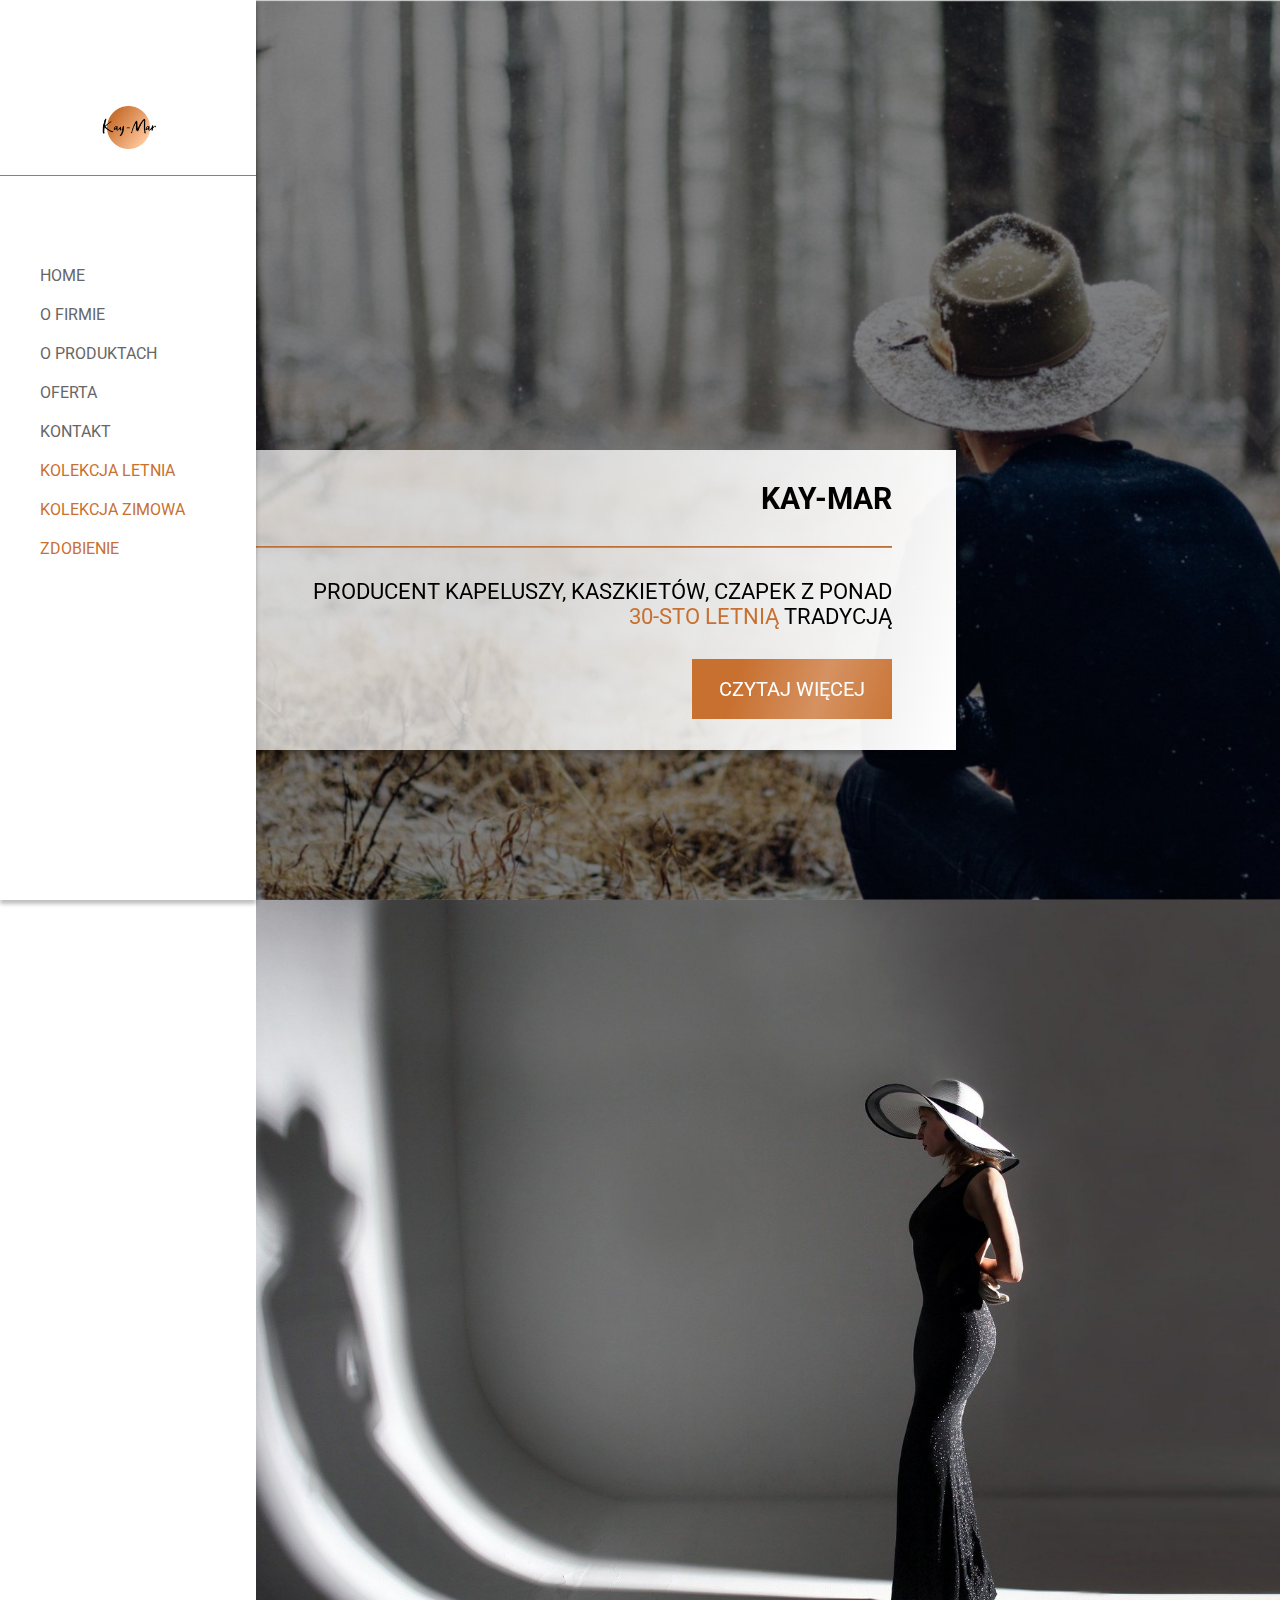
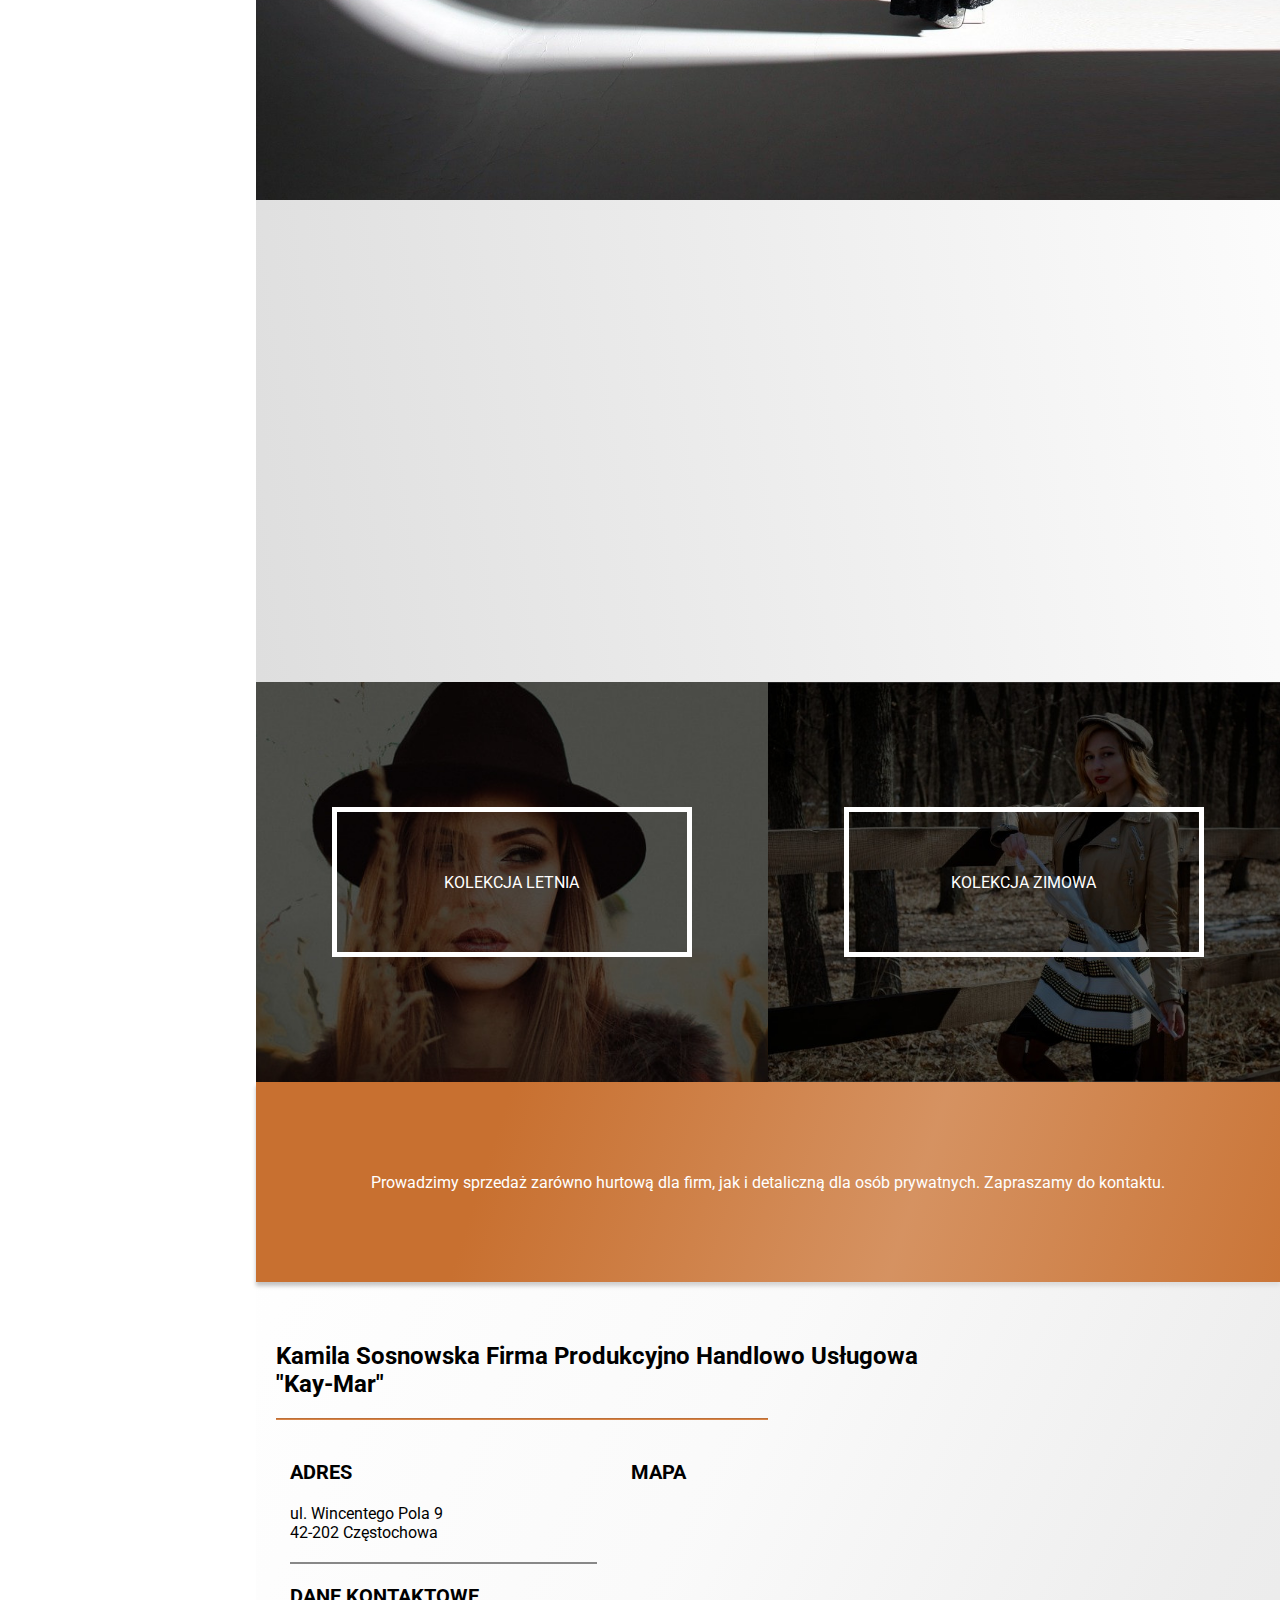
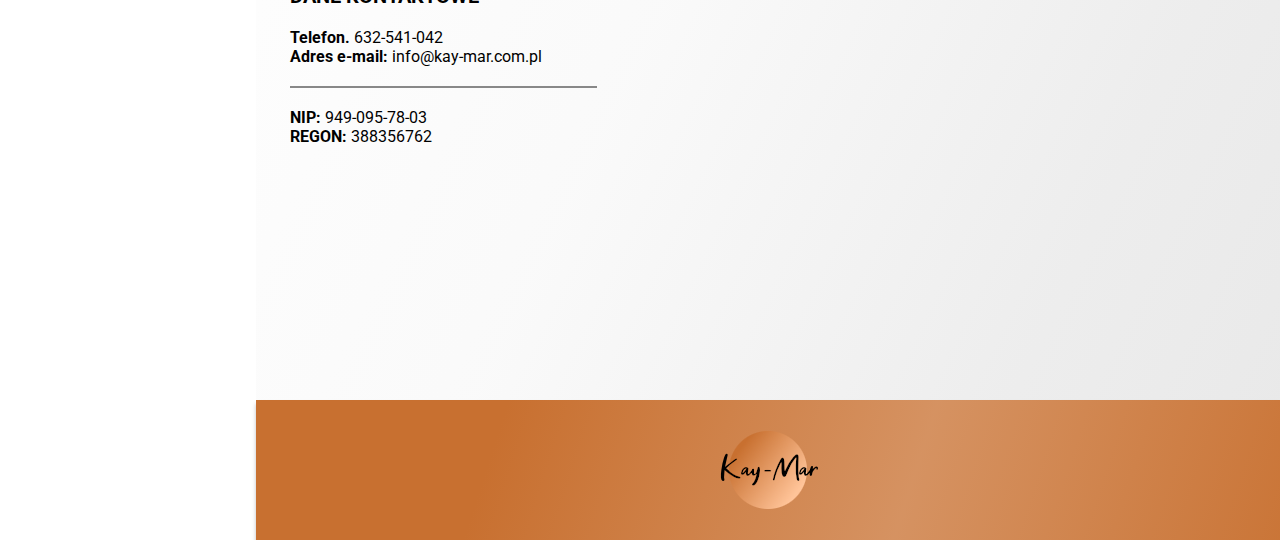
<file: index.html>
<!DOCTYPE html>
<html lang="en">
<head>
    <meta charset="UTF-8">
    <meta http-equiv="X-UA-Compatible" content="IE=edge">
    <meta name="viewport" content="width=device-width, initial-scale=1.0">
    <meta name="keywords" content="kay, mar, kay-mar, częstochowa, producent, kaszkietów, kaszkiety, kapeluszy, kapelusze, czapek, czapki, nakrycie, głowy, ręczna, haft, dla, firm">
    <meta name="description" content="producent kapeluszy, kaszkietów, czapek z ponad 30-sto letnią tradycją. Od kilkunastu lat firma Andrex szyje czapki na rynek polski. Oferta firmy jest sukcesywnie powiększana o nakrycia głowy zgodne z panującą modą.">
    <link rel="preconnect" href="https://fonts.gstatic.com">
    <link href="https://fonts.googleapis.com/css2?family=Hind+Guntur:wght@400;700&family=Roboto:wght@100;400;700&display=swap" rel="stylesheet">
    <link href="https://unpkg.com/aos@2.3.1/dist/aos.css" rel="stylesheet">
    <link rel="stylesheet" href="https://use.fontawesome.com/releases/v5.15.3/css/all.css" integrity="sha384-SZXxX4whJ79/gErwcOYf+zWLeJdY/qpuqC4cAa9rOGUstPomtqpuNWT9wdPEn2fk" crossorigin="anonymous">
    <link rel="stylesheet" href="css/main.css">
    <link rel="icon" type="image/png" href="images/logo2.png"/>
    <title>KAY-MAR - producent kaszkietów, kapeluszy, czapek</title>
</head>
<body>
    <nav class="menu">
        <div class="menu__logo">
            <a href="#init"><img src="images/logo2.png" alt="Kay-Mar producent kapeluszy kaszkietów czapek"></a>
        </div>
        <ul class="menu__list">
            <a class="menu__link" href="#init"><li class="menu__item">home</li></a>
            <a class="menu__link" href="#aboutUs"><li class="menu__item">o firmie</li></a>
            <a class="menu__link" href="#technique"><li class="menu__item">o produktach</li></a>
            <a class="menu__link" href="#offer"><li class="menu__item">oferta</li></a>
            <a class="menu__link" href="#contact"><li class="menu__item">kontakt</li></a>
            <a class="menu__link" href="kolekcja-letnia.html"><li class="menu__item menu__item--colored">kolekcja letnia</li></a>
            <a class="menu__link" href="kolekcja-zimowa.html"><li class="menu__item menu__item--colored">kolekcja zimowa</li></a>
            <a class="menu__link" href="personalizowane-zamowienia.html"><li class="menu__item menu__item--colored">zdobienie</li></a>
        </ul>
        <div class="burger-menu">
            <div class="burger-click-region">
              <span class="burger-menu-piece"></span>
              <span class="burger-menu-piece"></span>
              <span class="burger-menu-piece"></span>
            </div>
        </div>
    </nav>
    <section id="init" class="hero">
        <div data-aos="fade-right" data-aos-duration="1500" class="hero__container">
            <h1 class="hero__header">kay-mar</h1>
            <div class="gradientBorder"></div>
            <p class="hero__content">producent kapeluszy, kaszkietów, czapek z ponad <span class="mainspan">30-sto letnią</span> tradycją</p>
            <a href="#aboutUs"><button class="default__btn">Czytaj więcej</button></a>
        </div>
    </section>
    <section id="aboutUs" class="aboutUs">
        <div data-aos="fade-right" data-aos-duration="1000" class="aboutUs__container">
            <h1 class="aboutUs__header">O nas</h1>
            <p class="aboutUs__content">Nasza firma istnieje na rynku od ponad 30 lat. Doświadczenia zdobyte w kontaktach z bardzo wymagającym klientem zaowocowały wypracowaniem technologii najwyższej jakości. Wszystko to zostało uzupełnione wysoko wykwalifikowaną kadrą z wieloletnim doświadczeniem. Od kilkunastu lat firma Kay-Mar szyje czapki na rynek polski. Oferta firmy jest sukcesywnie powiększana o nakrycia głowy zgodne z panującą modą.</p>
            <div class="gradientBorder gradientBorder--aboutUs"></div>
            <a href="#technique"><button class="default__btn default__btn--aboutUs">Czytaj więcej</button></a>
            <p class="aboutUs__content">Zapraszamy do zapoznania się z ofertą naszej firmy. Jeśli macie Państwo jakieś dodatkowe pytania prosimy o wiadomość na dane kontaktowe podane w dziale Kontakt.</p>
            <div class="gradientBorder gradientBorder--aboutUs"></div>
            <a href="#contact"><button class="default__btn default__btn--aboutUs">Czytaj więcej</button></a>
        </div>
    </section>
    <section id="technique" class="technique">
        <div class="technique__container">
            <div data-aos="fade-right" data-aos-duration="1000" class="technique__orangebox">
                <p class="orangebox__content">
                    Oprócz wyrobów znajdujących się w stałym asortymencie oferujemy również możliwość wykonania wyrobów według projektu klienta. W dodatku istnieje możliwość oznaczenia wyrobów znakami firmowymi, logotypami i grafikami w kilku różnych technikach zdobniczych.
                </p>
                <a href="customized.html"><button class="default__btn default__btn--orangebox">zdobienie</button></a>
            </div>
            <div data-aos="fade-up" data-aos-duration="1000" class="technique__graybox">
                <div class="graybox__title">
                    <h1 class="graybox__header">Jak powstają nasze produkty?</h1>
                    <div class="gradientBorder gradientBorder--techniqueL"></div>
                </div>
                <div class="graybox__container">
                    <h1 class="graybox__header">Oferowane produkty</h1>
                    <div class="gradientBorder gradientBorder--techniqueS"></div>
                    <p class="graybox__content">Cykla naszej produkcji dzielimy na dwa okresy - <b>letni</b> oraz <b>zimowy</b>. W ofercie letniej bazujemy głównie na <b>ieńszych bawełnianych materiałach</b>, wykorzystywanych do produkcji kapeluszy wędkarskich, czapkek czy cieńszych kaszkietów. W okresie zimowym bazujemy na produkcji czapek oraz kaszkietów na grubszych materiałach jak np. <b>polar</b>.</p>
                </div>
                <div class="graybox__container">
                    <h1 class="graybox__header">Technika tworzenia</h1>
                    <div class="gradientBorder gradientBorder--techniqueS"></div>
                    <p class="graybox__content">W procesie tworzenia czapki wykonywane są z wysokojakościowych materiałów. Nasze produkty <b>szyte są ręcznie</b>, z dbałością o każdy mały detal. </p>
                </div>
            </div>
        </div>
    </section>
    <section id="offer" class="offer">
        <div class="offer__container">
            <div class="offer__summer">
                <a href="kolekcja-letnia.html"><button class="offer__button">kolekcja Letnia</button></a>
            </div>
            <div class="offer__winter">
                <a href="kolekcja-zimowa.html"><button class="offer__button">kolekcja zimowa</button></a>
            </div>
        </div>
    </section>
    <div class="info">
        <p class="info__paragraph">Prowadzimy sprzedaż zarówno hurtową dla firm, jak i detaliczną dla osób prywatnych. Zapraszamy do kontaktu.</p>
    </div>
    <section id="contact" class="contact">
        <div class="contact__container">
            <div class="contact__title">
                <h1 class="contact__header">Kamila Sosnowska Firma Produkcyjno Handlowo Usługowa "Kay-Mar"</h1>
            </div>
            <div class="gradientBorder gradientBorder--techniqueL gradientBorder--contact"></div>
            <div class="address">
                <h1 class="address__header"><i class="fas fa-map-marker-alt"></i>  adres</h1>
                <div class="address__content">
                    <p>ul. Wincentego Pola 9</p>
                    <p>42-202 Częstochowa</p>
                </div>
                <div class="gradientBorder gradientBorder--gray"></div>
                <h1 class="address__header address__header--nd"><i class="fas fa-phone"></i>  Dane kontaktowe</h1>
                <div class="address__content">
                    <p><span class="boldspan">Telefon.</span> 632-541-042</p>
                    <p><span class="boldspan">Adres e-mail:</span> info@kay-mar.com.pl</p>
                </div>
                <div class="gradientBorder gradientBorder--gray"></div>
                <div class="address__content">
                    <p><span class="boldspan">NIP:</span> 949-095-78-03</p>
                    <p><span class="boldspan">REGON:</span> 388356762</p>
                </div>
            </div>
            <div class="contact__map">
                <h1 class="contact__header"><i class="far fa-map"></i>  mapa</h1>
                <iframe class="map" src="https://www.google.com/maps/embed?pb=!1m18!1m12!1m3!1d28514.816236784518!2d19.13003730040641!3d50.824171390339096!2m3!1f0!2f0!3f0!3m2!1i1024!2i768!4f13.1!3m3!1m2!1s0x4710b4146d144ad9%3A0x1e67afdf7f90bc78!2sWincentego%20Pola%209%2C%2042-209%20Cz%C4%99stochowa!5e0!3m2!1spl!2spl!4v1620206778295!5m2!1spl!2spl" allowfullscreen="" loading="lazy"></iframe>
            </div>
        </div>
    </section>
    <footer class="footer">
        <div class="footer__container">
            <img src="images/logo2.png" alt="Kay-Mar producent kapeluszy kaszkietów czapek">
        </div>
    </footer>
    <script src="https://cdnjs.cloudflare.com/ajax/libs/jquery/3.6.0/jquery.min.js"></script>
    <script src="https://unpkg.com/aos@2.3.1/dist/aos.js"></script>
    <script>
        AOS.init();
    </script>
    <script src="js/burger.js"></script>
    <script src="js/scroll.js"></script>
</body>
</html>
</file>
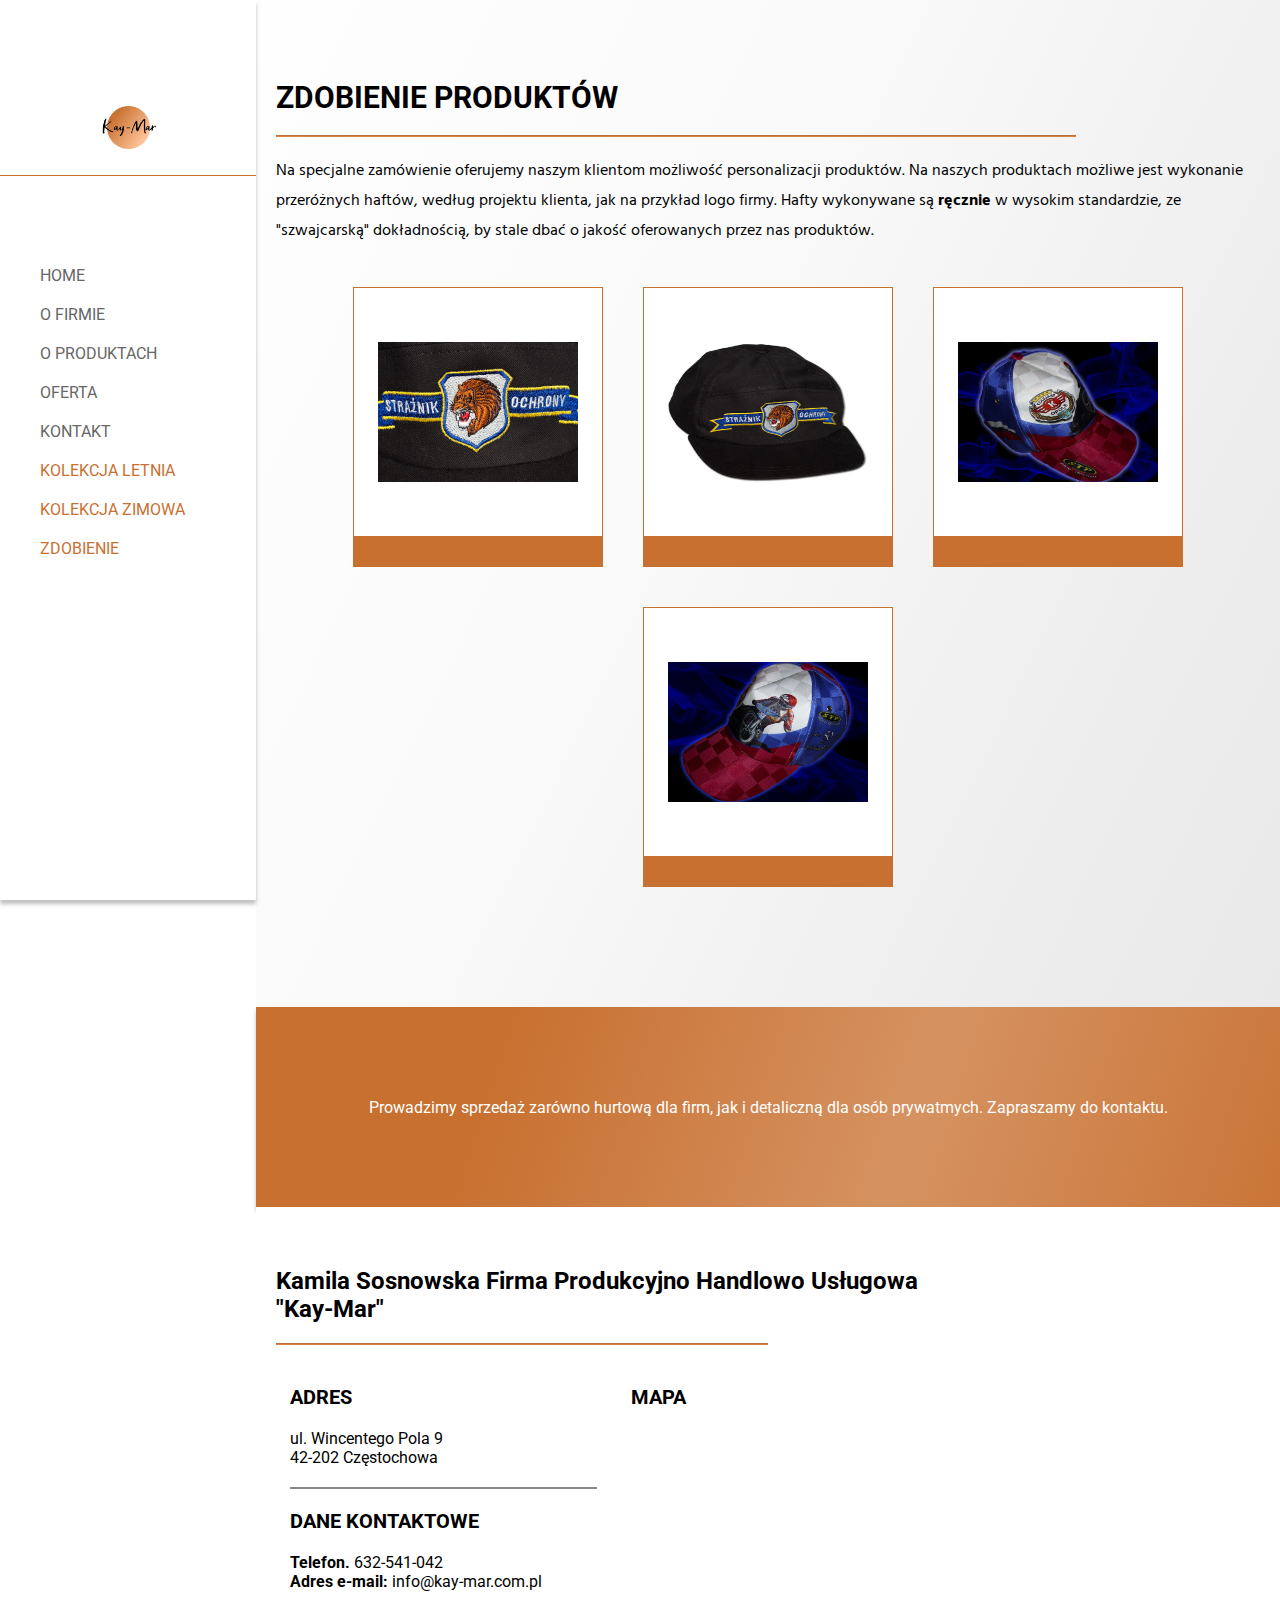
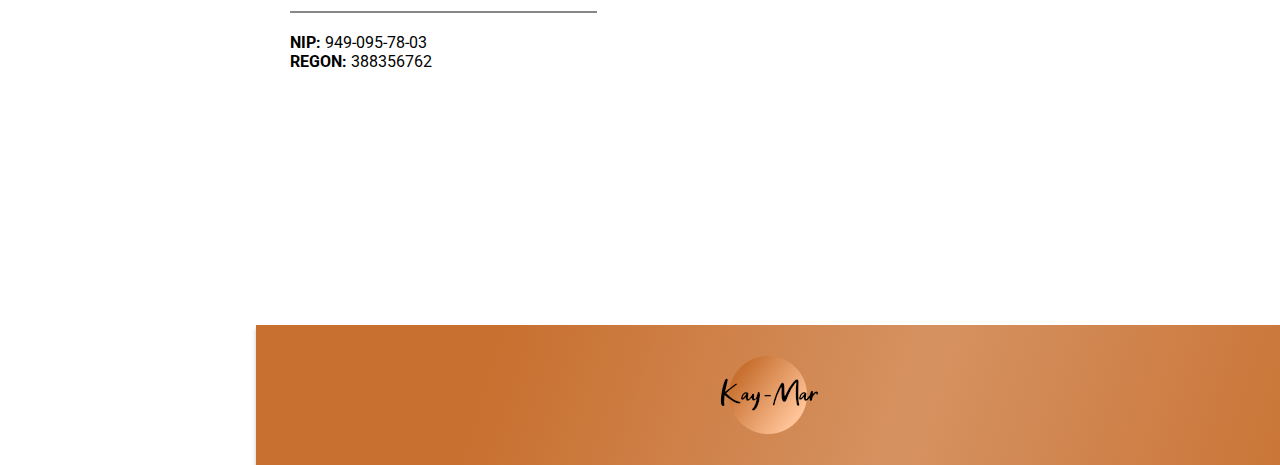
<file: customized.html>
<!DOCTYPE html>
<html lang="en">
<head>
    <meta charset="UTF-8">
    <meta http-equiv="X-UA-Compatible" content="IE=edge">
    <meta name="viewport" content="width=device-width, initial-scale=1.0">
    <link rel="preconnect" href="https://fonts.gstatic.com">
    <link href="https://fonts.googleapis.com/css2?family=Hind+Guntur:wght@400;700&family=Roboto:wght@100;400;700&display=swap" rel="stylesheet">
    <link href="https://unpkg.com/aos@2.3.1/dist/aos.css" rel="stylesheet">
    <link rel="stylesheet" href="css/main.css">
    <link rel="stylesheet" href="https://use.fontawesome.com/releases/v5.15.3/css/all.css" integrity="sha384-SZXxX4whJ79/gErwcOYf+zWLeJdY/qpuqC4cAa9rOGUstPomtqpuNWT9wdPEn2fk" crossorigin="anonymous">
    <link rel="icon" type="image/png" href="images/logo2.png"/>
    <title>KAY-MAR</title>
</head>
<body>
    <nav class="menu">
        <div class="menu__logo">
            <a href="index.html#init"><img src="images/logo2.png" alt="Kay-Mar producent kapeluszy kaszkietów czapek"></a>
        </div>
        <ul class="menu__list">
            <a class="menu__link" href="index.html#init"><li class="menu__item">home</li></a>
            <a class="menu__link" href="index.html#aboutUs"><li class="menu__item">o firmie</li></a>
            <a class="menu__link" href="index.html#technique"><li class="menu__item">o produktach</li></a>
            <a class="menu__link" href="index.html#offer"><li class="menu__item">oferta</li></a>
            <a class="menu__link" href="#contact"><li class="menu__item">kontakt</li></a>
            <a class="menu__link" href="summerCollection.html"><li class="menu__item menu__item--colored">kolekcja letnia</li></a>
            <a class="menu__link" href="winterCollection.html"><li class="menu__item menu__item--colored">kolekcja zimowa</li></a>
            <a class="menu__link" href="customized.html"><li class="menu__item menu__item--colored">zdobienie</li></a>
        </ul>
        <div class="burger-menu">
            <div class="burger-click-region">
              <span class="burger-menu-piece"></span>
              <span class="burger-menu-piece"></span>
              <span class="burger-menu-piece"></span>
            </div>
        </div>
    </nav>
    <section class="collection">
        <div class="collection__container">
            <h1 class="collection__header">Zdobienie produktów</h1>
            <div class="gradientBorder gradientBorder--collection"></div>
            <p class="collection__description">
                Na specjalne zamówienie oferujemy naszym klientom możliwość personalizacji produktów. Na naszych produktach możliwe jest wykonanie przeróżnych haftów, według projektu klienta, jak na przykład logo firmy. Hafty wykonywane są <b>ręcznie</b> w wysokim standardzie, ze "szwajcarską" dokładnością, by stale dbać o jakość oferowanych przez nas produktów.
            </p>
            <div class="collection__items">
                <div class="collection__item">
                    <div class="item__image"><img src="images/czapkaHaft1.jpg" alt="Czapka kolekcja letnia z haftem"></div>
                    <div class="item__name"></div>
                </div>
                <div class="collection__item">
                    <div class="item__image"><img src="images/czapkaHaft2.jpg" alt="Czapka kolekcja letnia z haftem"></div>
                    <div class="item__name"></div>
                </div>
                <div class="collection__item">
                    <div class="item__image"><img src="images/czapkaHaft3.jpg" alt="Czapka kolekcja letnia z haftem"></div>
                    <div class="item__name"></div>
                </div>
                <div class="collection__item">
                    <div class="item__image"><img src="images/czapkaHaft4.jpg" alt="Czapka kolekcja letnia z haftem"></div>
                    <div class="item__name"></div>
                </div>
        </div>
    </section>
    <div class="info">
        <p class="info__paragraph">Prowadzimy sprzedaż zarówno hurtową dla firm, jak i detaliczną dla osób prywatmych. Zapraszamy do kontaktu.</p>
    </div>
    <section id="contact" class="contact contact--collection">
        <div class="contact__container">
            <div class="contact__title">
                <h1 class="contact__header">Kamila Sosnowska Firma Produkcyjno Handlowo Usługowa "Kay-Mar"</h1>
            </div>
            <div class="gradientBorder gradientBorder--techniqueL gradientBorder--contact"></div>
            <div class="address">
                <h1 class="address__header">adres</h1>
                <div class="address__content">
                    <p>ul. Wincentego Pola 9</p>
                    <p>42-202 Częstochowa</p>
                </div>
                <div class="gradientBorder gradientBorder--gray"></div>
                <h1 class="address__header address__header--nd">Dane kontaktowe</h1>
                <div class="address__content">
                    <p><span class="boldspan">Telefon.</span> 632-541-042</p>
                    <p><span class="boldspan">Adres e-mail:</span> info@kay-mar.com.pl</p>
                </div>
                <div class="gradientBorder gradientBorder--gray"></div>
                <div class="address__content">
                    <p><span class="boldspan">NIP:</span> 949-095-78-03</p>
                    <p><span class="boldspan">REGON:</span> 388356762</p>
                </div>
            </div>
            <div class="contact__map">
                <h1 class="contact__header">mapa</h1>
                <iframe class="map" src="https://www.google.com/maps/embed?pb=!1m18!1m12!1m3!1d28514.816236784518!2d19.13003730040641!3d50.824171390339096!2m3!1f0!2f0!3f0!3m2!1i1024!2i768!4f13.1!3m3!1m2!1s0x4710b4146d144ad9%3A0x1e67afdf7f90bc78!2sWincentego%20Pola%209%2C%2042-209%20Cz%C4%99stochowa!5e0!3m2!1spl!2spl!4v1620206778295!5m2!1spl!2spl" allowfullscreen="" loading="lazy"></iframe>
            </div>
        </div>
    </section>
    <footer class="footer">
        <div class="footer__container">
            <img src="images/logo2.png" alt="Kay-Mar producent kapeluszy kaszkietów czapek">
        </div>
    </footer>
</body>
<script src="https://cdnjs.cloudflare.com/ajax/libs/jquery/3.6.0/jquery.min.js"></script>
<script src="js/burger.js"></script>
<script src="js/scroll.js"></script>
</html>
</file>
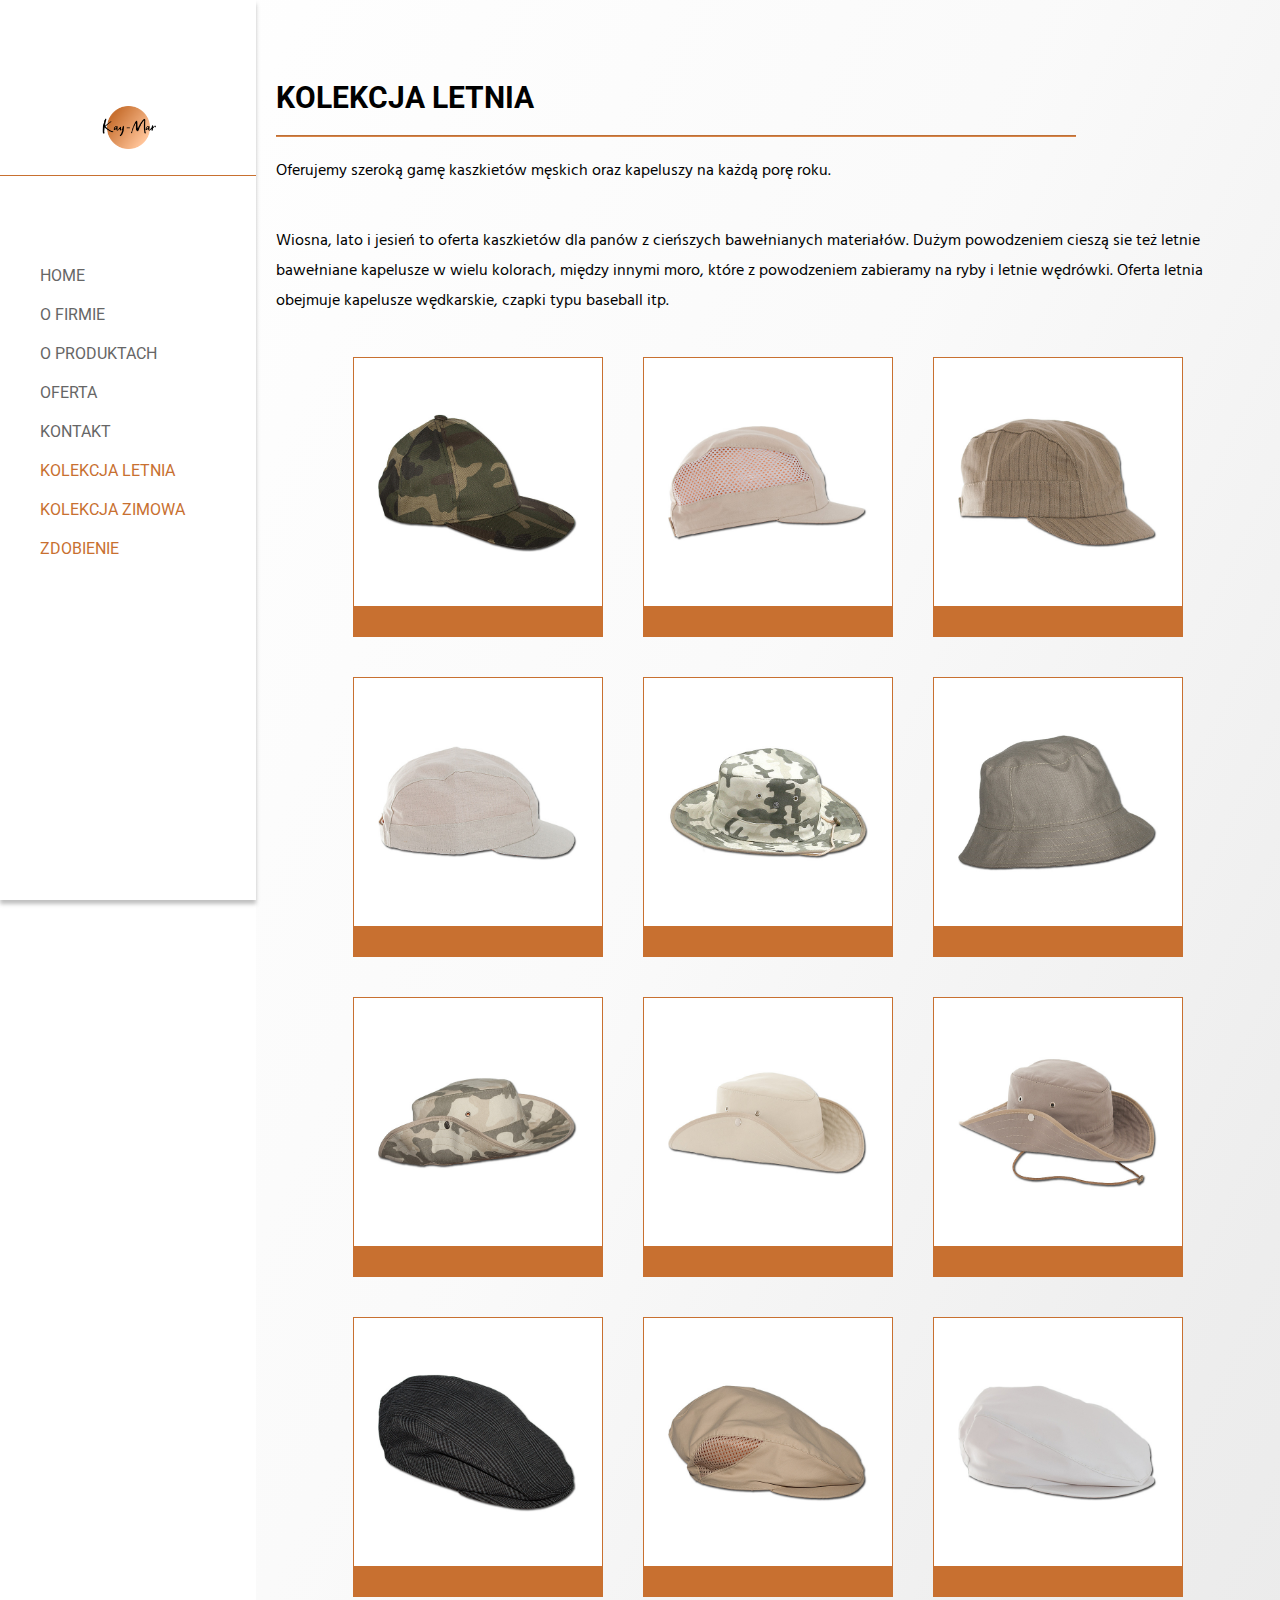
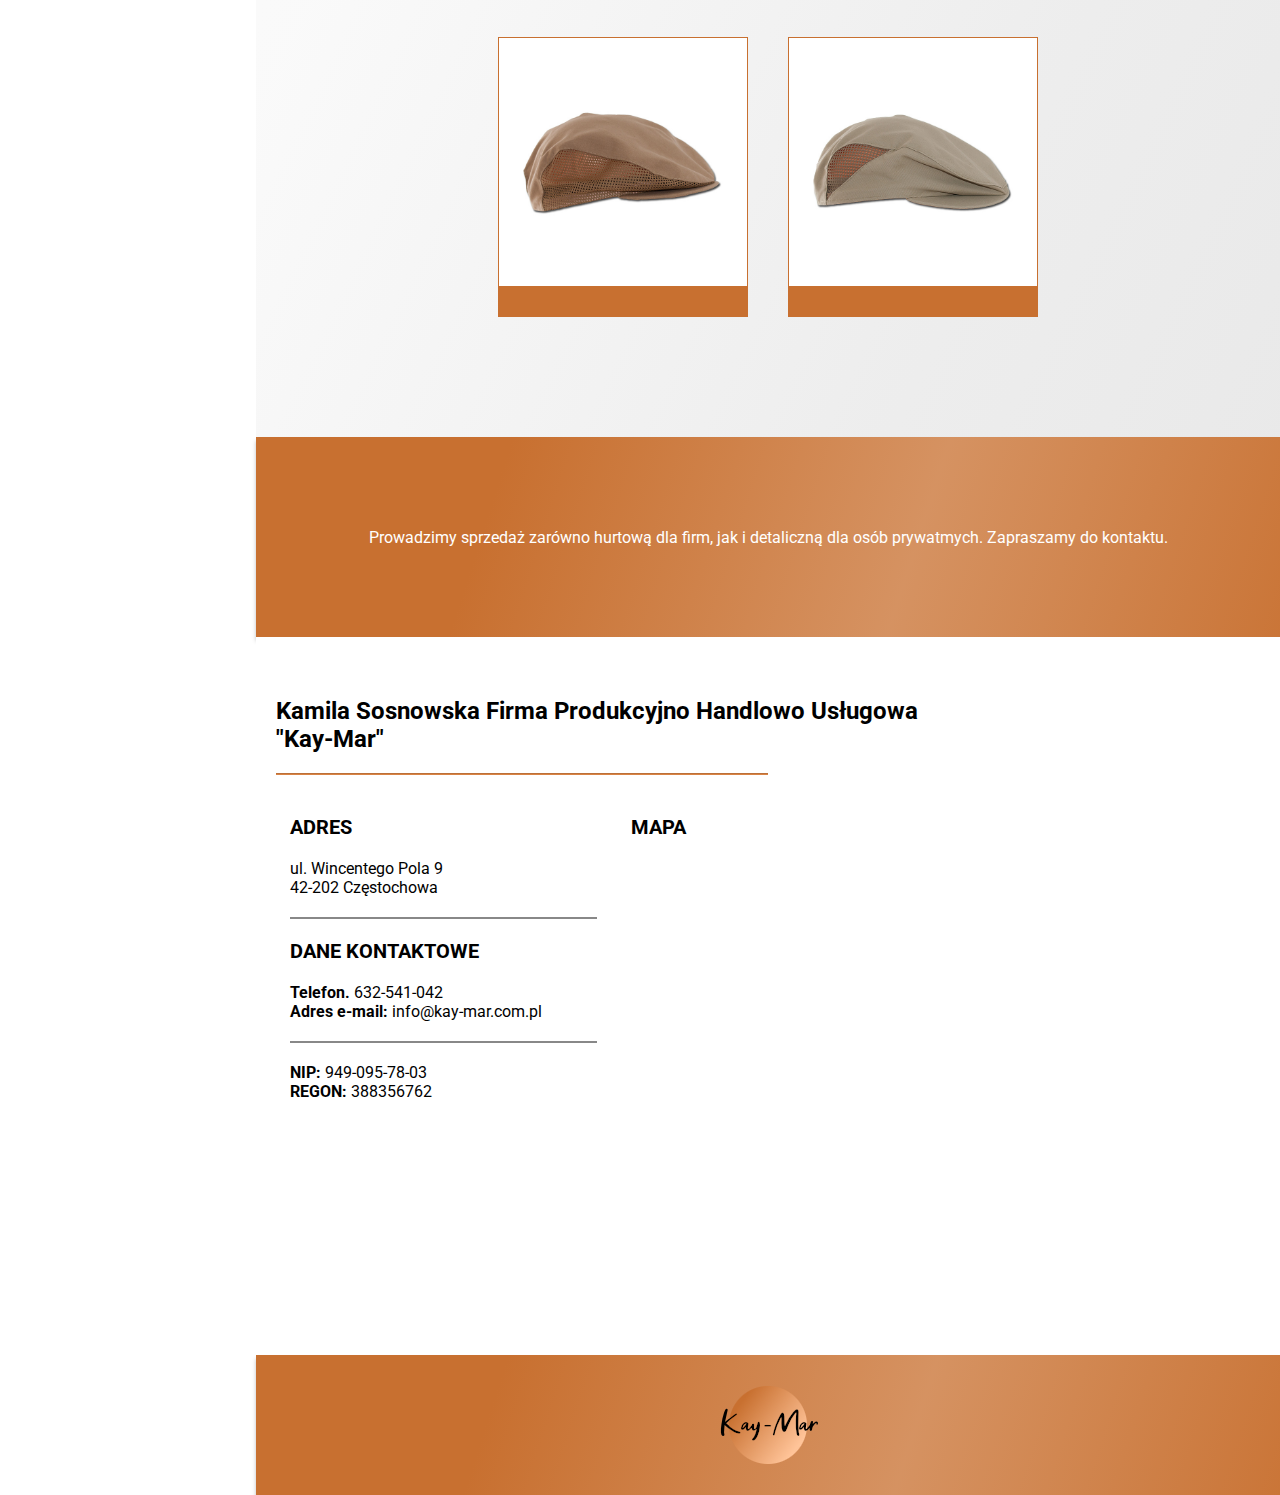
<file: kolekcja-letnia.html>
<!DOCTYPE html>
<html lang="en">
<head>
    <meta charset="UTF-8">
    <meta http-equiv="X-UA-Compatible" content="IE=edge">
    <meta name="viewport" content="width=device-width, initial-scale=1.0">
    <meta name="keywords" content="kay, mar, kay-mar, częstochowa, producent, kaszkietów, kaszkiety, kapeluszy, kapelusze, czapek, czapki, nakrycie, głowy, ręczna, haft, dla, firm">
    <meta name="description" content="producent kapeluszy, kaszkietów, czapek z ponad 30-sto letnią tradycją. Od kilkunastu lat firma Andrex szyje czapki na rynek polski. Oferta firmy jest sukcesywnie powiększana o nakrycia głowy zgodne z panującą modą.">
    <link rel="preconnect" href="https://fonts.gstatic.com">
    <link href="https://fonts.googleapis.com/css2?family=Hind+Guntur:wght@400;700&family=Roboto:wght@100;400;700&display=swap" rel="stylesheet">
    <link href="https://unpkg.com/aos@2.3.1/dist/aos.css" rel="stylesheet">
    <link rel="stylesheet" href="css/main.css">
    <link rel="stylesheet" href="https://use.fontawesome.com/releases/v5.15.3/css/all.css" integrity="sha384-SZXxX4whJ79/gErwcOYf+zWLeJdY/qpuqC4cAa9rOGUstPomtqpuNWT9wdPEn2fk" crossorigin="anonymous">
    <link rel="icon" type="image/png" href="images/logo2.png"/>
    <title>KAY-MAR - kolekcja letnia - kaszkiety, kapelusze, czapeki</title>
</head>
<body>
    <nav class="menu">
        <div class="menu__logo">
            <a href="index.html#init"><img src="images/logo2.png" alt="Kay-Mar producent kapeluszy kaszkietów czapek"></a>
        </div>
        <ul class="menu__list">
            <a class="menu__link" href="index.html#init"><li class="menu__item">home</li></a>
            <a class="menu__link" href="index.html#aboutUs"><li class="menu__item">o firmie</li></a>
            <a class="menu__link" href="index.html#technique"><li class="menu__item">o produktach</li></a>
            <a class="menu__link" href="index.html#offer"><li class="menu__item">oferta</li></a>
            <a class="menu__link" href="#contact"><li class="menu__item">kontakt</li></a>
            <a class="menu__link" href="kolekcja-letnia.html"><li class="menu__item menu__item--colored">kolekcja letnia</li></a>
            <a class="menu__link" href="kolekcja-zimowa.html"><li class="menu__item menu__item--colored">kolekcja zimowa</li></a>
            <a class="menu__link" href="personalizowane-zamowienia.html"><li class="menu__item menu__item--colored">zdobienie</li></a>
        </ul>
        <div class="burger-menu">
            <div class="burger-click-region">
              <span class="burger-menu-piece"></span>
              <span class="burger-menu-piece"></span>
              <span class="burger-menu-piece"></span>
            </div>
        </div>
    </nav>
    <section class="collection">
        <div class="collection__container">
            <h1 class="collection__header">Kolekcja Letnia</h1>
            <div class="gradientBorder gradientBorder--collection"></div>
            <p class="collection__description">
                Oferujemy szeroką gamę kaszkietów męskich oraz kapeluszy na każdą porę roku.
            </p>
            <p class="collection__description">
                Wiosna, lato i jesień to oferta kaszkietów dla panów z cieńszych bawełnianych materiałów. Dużym powodzeniem cieszą sie też letnie bawełniane kapelusze w wielu kolorach, między innymi moro, które z powodzeniem zabieramy na ryby i letnie wędrówki. Oferta letnia obejmuje kapelusze wędkarskie, czapki typu baseball itp.
            </p>
            <div class="collection__items">
                <div class="collection__item">
                    <div class="item__image"><img src="images/CzapkaLato1.jpg" alt="Czapka kolekcja letnia"></div>
                    <div class="item__name"></div>
                </div>
                <div class="collection__item">
                    <div class="item__image"><img src="images/CzapkaLato2.jpg" alt="Czapka kolekcja letnia"></div>
                    <div class="item__name"></div>
                </div>
                <div class="collection__item">
                    <div class="item__image"><img src="images/CzapkaLato3.jpg" alt="Czapka kolekcja letnia"></div>
                    <div class="item__name"></div>
                </div>
                <div class="collection__item">
                    <div class="item__image"><img src="images/CzapkaLato4.jpg" alt="Czapka kolekcja letnia"></div>
                    <div class="item__name"></div>
                </div>
                <div class="collection__item">
                    <div class="item__image"><img src="images/KapeluszLato1.jpg" alt="Kapelusz kolekcja letnia"></div>
                    <div class="item__name"></div>
                </div>
                <div class="collection__item">
                    <div class="item__image"><img src="images/KapeluszLato2.jpg" alt="Kapelusz kolekcja letnia"></div>
                    <div class="item__name"></div>
                </div>
                <div class="collection__item">
                    <div class="item__image"><img src="images/KapeluszLato3.jpg" alt="Kapelusz kolekcja letnia"></div>
                    <div class="item__name"></div>
                </div>
                <div class="collection__item">
                    <div class="item__image"><img src="images/KapeluszLato4.jpg" alt="Kapelusz kolekcja letnia"></div>
                    <div class="item__name"></div>
                </div>
                <div class="collection__item">
                    <div class="item__image"><img src="images/KapeluszLato5.jpg" alt="Kapelusz kolekcja letnia"></div>
                    <div class="item__name"></div>
                </div>
                <div class="collection__item">
                    <div class="item__image"><img src="images/KaszkietLato1.jpg" alt="Kaszkiet kolekcja letnia"></div>
                    <div class="item__name"></div>
                </div>
                <div class="collection__item">
                    <div class="item__image"><img src="images/KaszkietLato2.jpg" alt="Kaszkiet kolekcja letnia"></div>
                    <div class="item__name"></div>
                </div>
                <div class="collection__item">
                    <div class="item__image"><img src="images/KaszkietLato3.jpg" alt="Kaszkiet kolekcja letnia"></div>
                    <div class="item__name"></div>
                </div>
                <div class="collection__item">
                    <div class="item__image"><img src="images/KaszkietLato4.jpg" alt="Kaszkiet kolekcja letnia"></div>
                    <div class="item__name"></div>
                </div>
                <div class="collection__item">
                    <div class="item__image"><img src="images/KaszkietLato5.jpg" alt="Kaszkiet kolekcja letnia"></div>
                    <div class="item__name"></div>
                </div>
            </div>
        </div>
    </section>
    <div class="info">
        <p class="info__paragraph">Prowadzimy sprzedaż zarówno hurtową dla firm, jak i detaliczną dla osób prywatmych. Zapraszamy do kontaktu.</p>
    </div>
    <section id="contact" class="contact contact--collection">
        <div class="contact__container">
            <div class="contact__title">
                <h1 class="contact__header">Kamila Sosnowska Firma Produkcyjno Handlowo Usługowa "Kay-Mar"</h1>
            </div>
            <div class="gradientBorder gradientBorder--techniqueL gradientBorder--contact"></div>
            <div class="address">
                <h1 class="address__header">adres</h1>
                <div class="address__content">
                    <p>ul. Wincentego Pola 9</p>
                    <p>42-202 Częstochowa</p>
                </div>
                <div class="gradientBorder gradientBorder--gray"></div>
                <h1 class="address__header address__header--nd">Dane kontaktowe</h1>
                <div class="address__content">
                    <p><span class="boldspan">Telefon.</span> 632-541-042</p>
                    <p><span class="boldspan">Adres e-mail:</span> info@kay-mar.com.pl</p>
                </div>
                <div class="gradientBorder gradientBorder--gray"></div>
                <div class="address__content">
                    <p><span class="boldspan">NIP:</span> 949-095-78-03</p>
                    <p><span class="boldspan">REGON:</span> 388356762</p>
                </div>
            </div>
            <div class="contact__map">
                <h1 class="contact__header">mapa</h1>
                <iframe class="map" src="https://www.google.com/maps/embed?pb=!1m18!1m12!1m3!1d28514.816236784518!2d19.13003730040641!3d50.824171390339096!2m3!1f0!2f0!3f0!3m2!1i1024!2i768!4f13.1!3m3!1m2!1s0x4710b4146d144ad9%3A0x1e67afdf7f90bc78!2sWincentego%20Pola%209%2C%2042-209%20Cz%C4%99stochowa!5e0!3m2!1spl!2spl!4v1620206778295!5m2!1spl!2spl" allowfullscreen="" loading="lazy"></iframe>
            </div>
        </div>
    </section>
    <footer class="footer">
        <div class="footer__container">
            <img src="images/logo2.png" alt="Kay-Mar producent kapeluszy kaszkietów czapek">
        </div>
    </footer>
</body>
    <script src="https://cdnjs.cloudflare.com/ajax/libs/jquery/3.6.0/jquery.min.js"></script>
    <script src="js/burger.js"></script>
    <script src="js/scroll.js"></script>
</html>
</file>
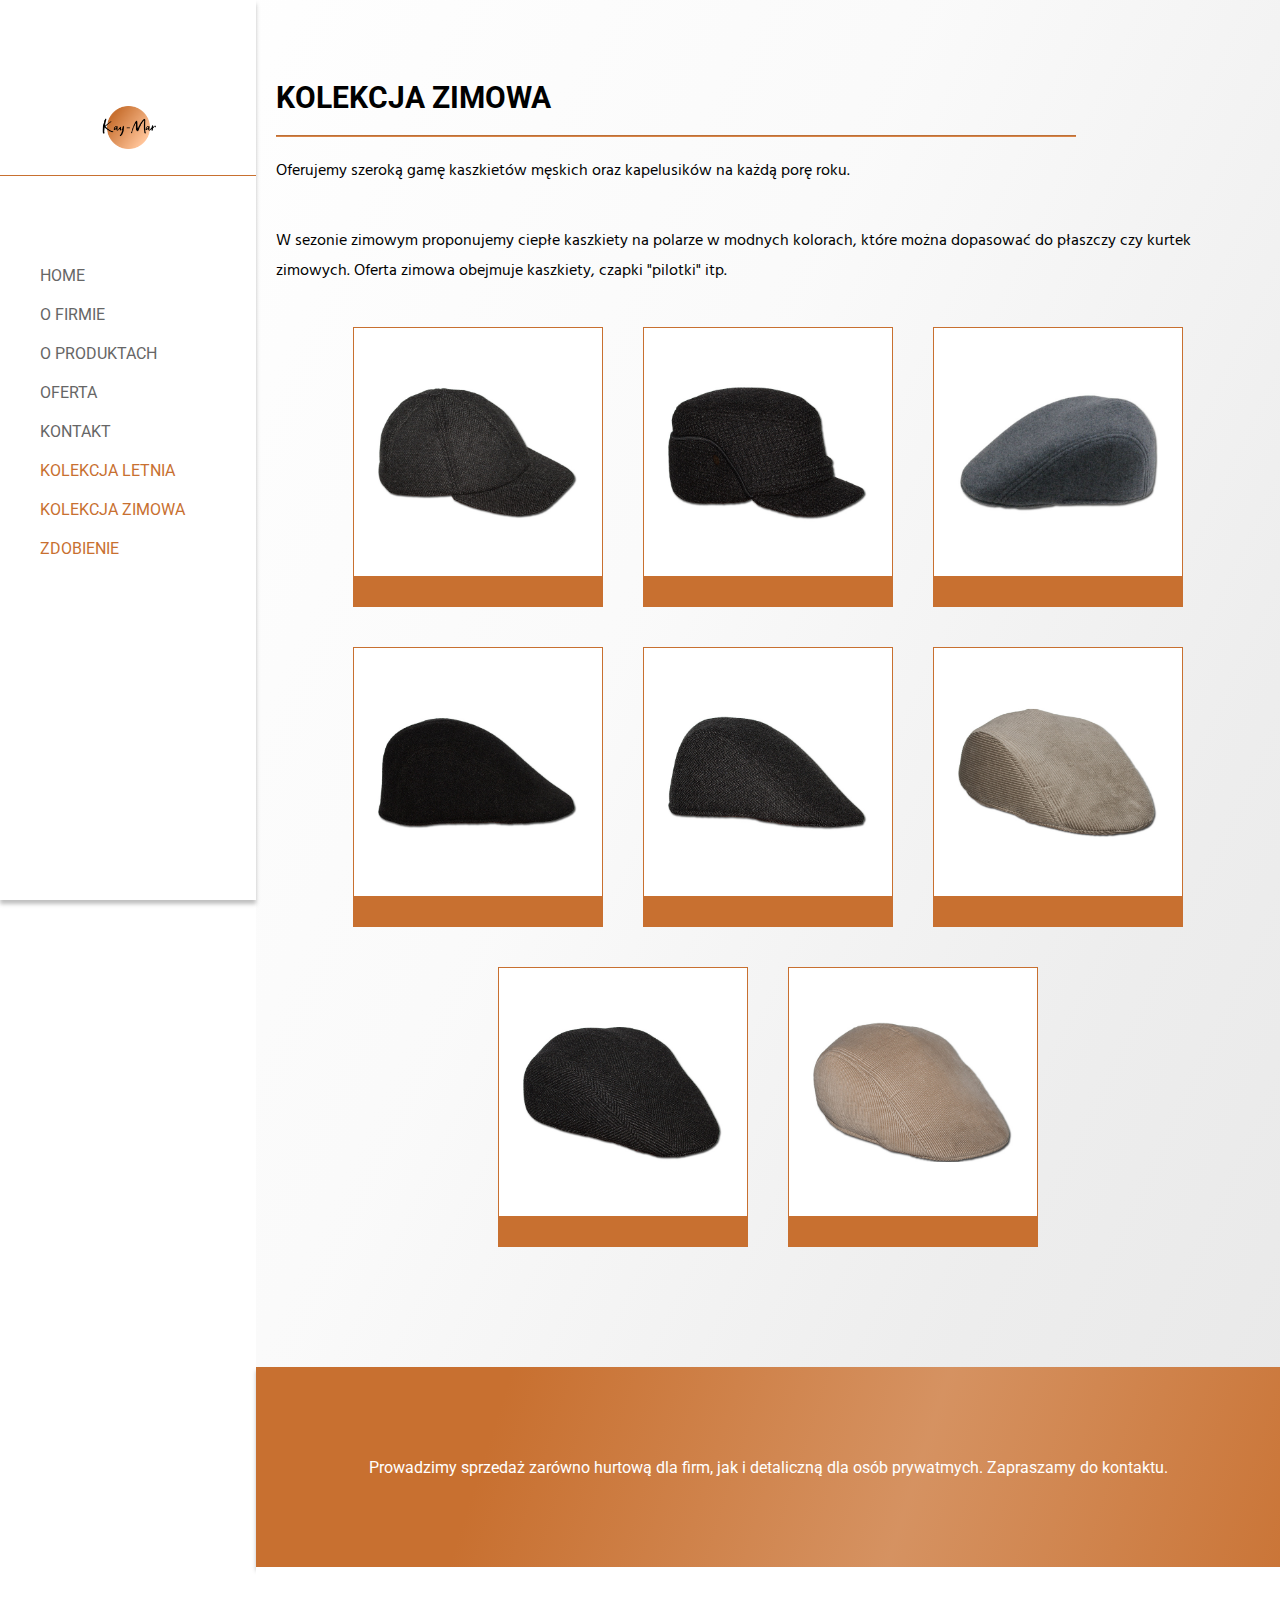
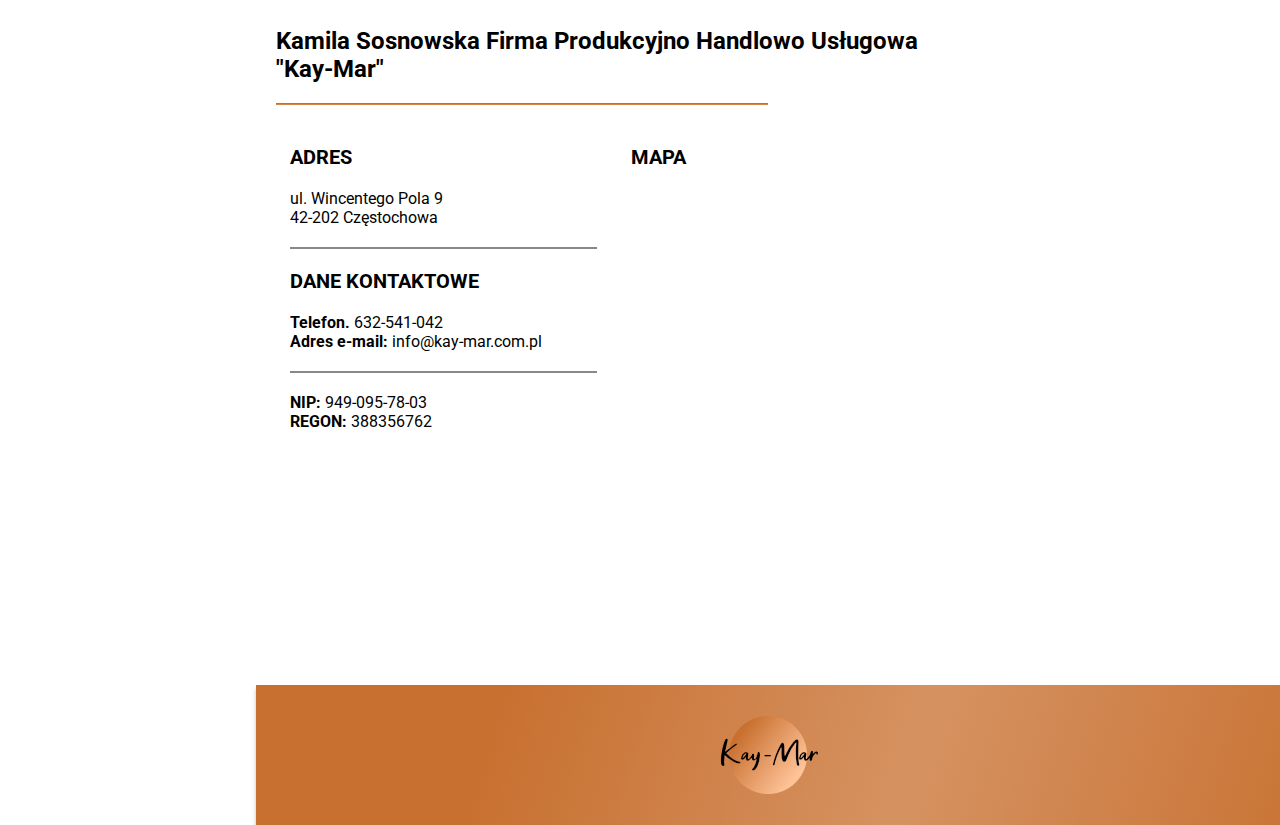
<file: kolekcja-zimowa.html>
<!DOCTYPE html>
<html lang="en">
<head>
    <meta charset="UTF-8">
    <meta http-equiv="X-UA-Compatible" content="IE=edge">
    <meta name="viewport" content="width=device-width, initial-scale=1.0">
    <meta name="keywords" content="kay, mar, kay-mar, częstochowa, producent, kaszkietów, kaszkiety, kapeluszy, kapelusze, czapek, czapki, nakrycie, głowy, ręczna, haft, dla, firm">
    <meta name="description" content="producent kapeluszy, kaszkietów, czapek z ponad 30-sto letnią tradycją. Od kilkunastu lat firma Andrex szyje czapki na rynek polski. Oferta firmy jest sukcesywnie powiększana o nakrycia głowy zgodne z panującą modą.">
    <link rel="preconnect" href="https://fonts.gstatic.com">
    <link href="https://fonts.googleapis.com/css2?family=Hind+Guntur:wght@400;700&family=Roboto:wght@100;400;700&display=swap" rel="stylesheet">
    <link href="https://unpkg.com/aos@2.3.1/dist/aos.css" rel="stylesheet">
    <link rel="stylesheet" href="css/main.css">
    <link rel="stylesheet" href="https://use.fontawesome.com/releases/v5.15.3/css/all.css" integrity="sha384-SZXxX4whJ79/gErwcOYf+zWLeJdY/qpuqC4cAa9rOGUstPomtqpuNWT9wdPEn2fk" crossorigin="anonymous">
    <link rel="icon" type="image/png" href="images/logo2.png"/>
    <title>KAY-MAR - kolekcja zimowa - kaszkiety, kapelusze, czapeki</title>
</head>
<body>
    <nav class="menu">
        <div class="menu__logo">
            <a href="index.html#init"><img src="images/logo2.png" alt="Kay-Mar producent kapeluszy kaszkietów czapek"></a>
        </div>
        <ul class="menu__list">
            <a class="menu__link" href="index.html#init"><li class="menu__item">home</li></a>
            <a class="menu__link" href="index.html#aboutUs"><li class="menu__item">o firmie</li></a>
            <a class="menu__link" href="index.html#technique"><li class="menu__item">o produktach</li></a>
            <a class="menu__link" href="index.html#offer"><li class="menu__item">oferta</li></a>
            <a class="menu__link" href="#contact"><li class="menu__item">kontakt</li></a>
            <a class="menu__link" href="kolekcja-letnia.html"><li class="menu__item menu__item--colored">kolekcja letnia</li></a>
            <a class="menu__link" href="kolekcja-zimowa.html"><li class="menu__item menu__item--colored">kolekcja zimowa</li></a>
            <a class="menu__link" href="personalizowane-zamowienia.html"><li class="menu__item menu__item--colored">zdobienie</li></a>
        </ul>
        <div class="burger-menu">
            <div class="burger-click-region">
              <span class="burger-menu-piece"></span>
              <span class="burger-menu-piece"></span>
              <span class="burger-menu-piece"></span>
            </div>
        </div>
    </nav>
    <section class="collection">
        <div class="collection__container">
            <h1 class="collection__header">Kolekcja Zimowa</h1>
            <div class="gradientBorder gradientBorder--collection"></div>
            <p class="collection__description">
                Oferujemy szeroką gamę kaszkietów męskich oraz  kapelusików na każdą porę roku.
            </p>
            <p class="collection__description">
                W sezonie zimowym proponujemy ciepłe kaszkiety na polarze w modnych kolorach, które można dopasować do płaszczy czy kurtek zimowych. Oferta zimowa obejmuje kaszkiety, czapki "pilotki" itp.
            </p>
            <div class="collection__items">
                <div class="collection__item">
                    <div class="item__image"><img src="images/CzapkaZima1.jpg" alt="Czapka kolekcja zimowa"></div>
                    <div class="item__name"></div>
                </div>
                <div class="collection__item">
                    <div class="item__image"><img src="images/CzapkaZima2.jpg" alt="Czapka kolekcja zimowa"></div>
                    <div class="item__name"></div>
                </div>
                <div class="collection__item">
                    <div class="item__image"><img src="images/KaszkietZima1.jpg" alt="Kaszkiet kolekcja zimowa"></div>
                    <div class="item__name"></div>
                </div>
                <div class="collection__item">
                    <div class="item__image"><img src="images/KaszkietZima2.jpg" alt="Kaszkiet kolekcja zimowa"></div>
                    <div class="item__name"></div>
                </div>
                <div class="collection__item">
                    <div class="item__image"><img src="images/KaszkietZima3.jpg" alt="Kaszkiet kolekcja zimowa"></div>
                    <div class="item__name"></div>
                </div>
                <div class="collection__item">
                    <div class="item__image"><img src="images/KaszkietZima4.jpg" alt="Kaszkiet kolekcja zimowa"></div>
                    <div class="item__name"></div>
                </div>
                <div class="collection__item">
                    <div class="item__image"><img src="images/KaszkietZima5.jpg" alt="Kaszkiet kolekcja zimowa"></div>
                    <div class="item__name"></div>
                </div>
                <div class="collection__item">
                    <div class="item__image"><img src="images/KaszkietZima6.jpg" alt="Kaszkiet kolekcja zimowa"></div>
                    <div class="item__name"></div>
                </div>
            </div>
        </div>
    </section>
    <div class="info">
        <p class="info__paragraph">Prowadzimy sprzedaż zarówno hurtową dla firm, jak i detaliczną dla osób prywatmych. Zapraszamy do kontaktu.</p>
    </div>
    <section id="contact" class="contact contact--collection">
        <div class="contact__container">
            <div class="contact__title">
                <h1 class="contact__header">Kamila Sosnowska Firma Produkcyjno Handlowo Usługowa "Kay-Mar"</h1>
            </div>
            <div class="gradientBorder gradientBorder--techniqueL gradientBorder--contact"></div>
            <div class="address">
                <h1 class="address__header">adres</h1>
                <div class="address__content">
                    <p>ul. Wincentego Pola 9</p>
                    <p>42-202 Częstochowa</p>
                </div>
                <div class="gradientBorder gradientBorder--gray"></div>
                <h1 class="address__header address__header--nd">Dane kontaktowe</h1>
                <div class="address__content">
                    <p><span class="boldspan">Telefon.</span> 632-541-042</p>
                    <p><span class="boldspan">Adres e-mail:</span> info@kay-mar.com.pl</p>
                </div>
                <div class="gradientBorder gradientBorder--gray"></div>
                <div class="address__content">
                    <p><span class="boldspan">NIP:</span> 949-095-78-03</p>
                    <p><span class="boldspan">REGON:</span> 388356762</p>
                </div>
            </div>
            <div class="contact__map">
                <h1 class="contact__header">mapa</h1>
                <iframe class="map" src="https://www.google.com/maps/embed?pb=!1m18!1m12!1m3!1d28514.816236784518!2d19.13003730040641!3d50.824171390339096!2m3!1f0!2f0!3f0!3m2!1i1024!2i768!4f13.1!3m3!1m2!1s0x4710b4146d144ad9%3A0x1e67afdf7f90bc78!2sWincentego%20Pola%209%2C%2042-209%20Cz%C4%99stochowa!5e0!3m2!1spl!2spl!4v1620206778295!5m2!1spl!2spl" allowfullscreen="" loading="lazy"></iframe>
            </div>
        </div>
    </section>
    <footer class="footer">
        <div class="footer__container">
            <img src="images/logo2.png" alt="Kay-Mar producent kapeluszy kaszkietów czapek">
        </div>
    </footer>
</body>
    <script src="https://cdnjs.cloudflare.com/ajax/libs/jquery/3.6.0/jquery.min.js"></script>
    <script src="js/burger.js"></script>
    <script src="js/scroll.js"></script>
</html>
</file>
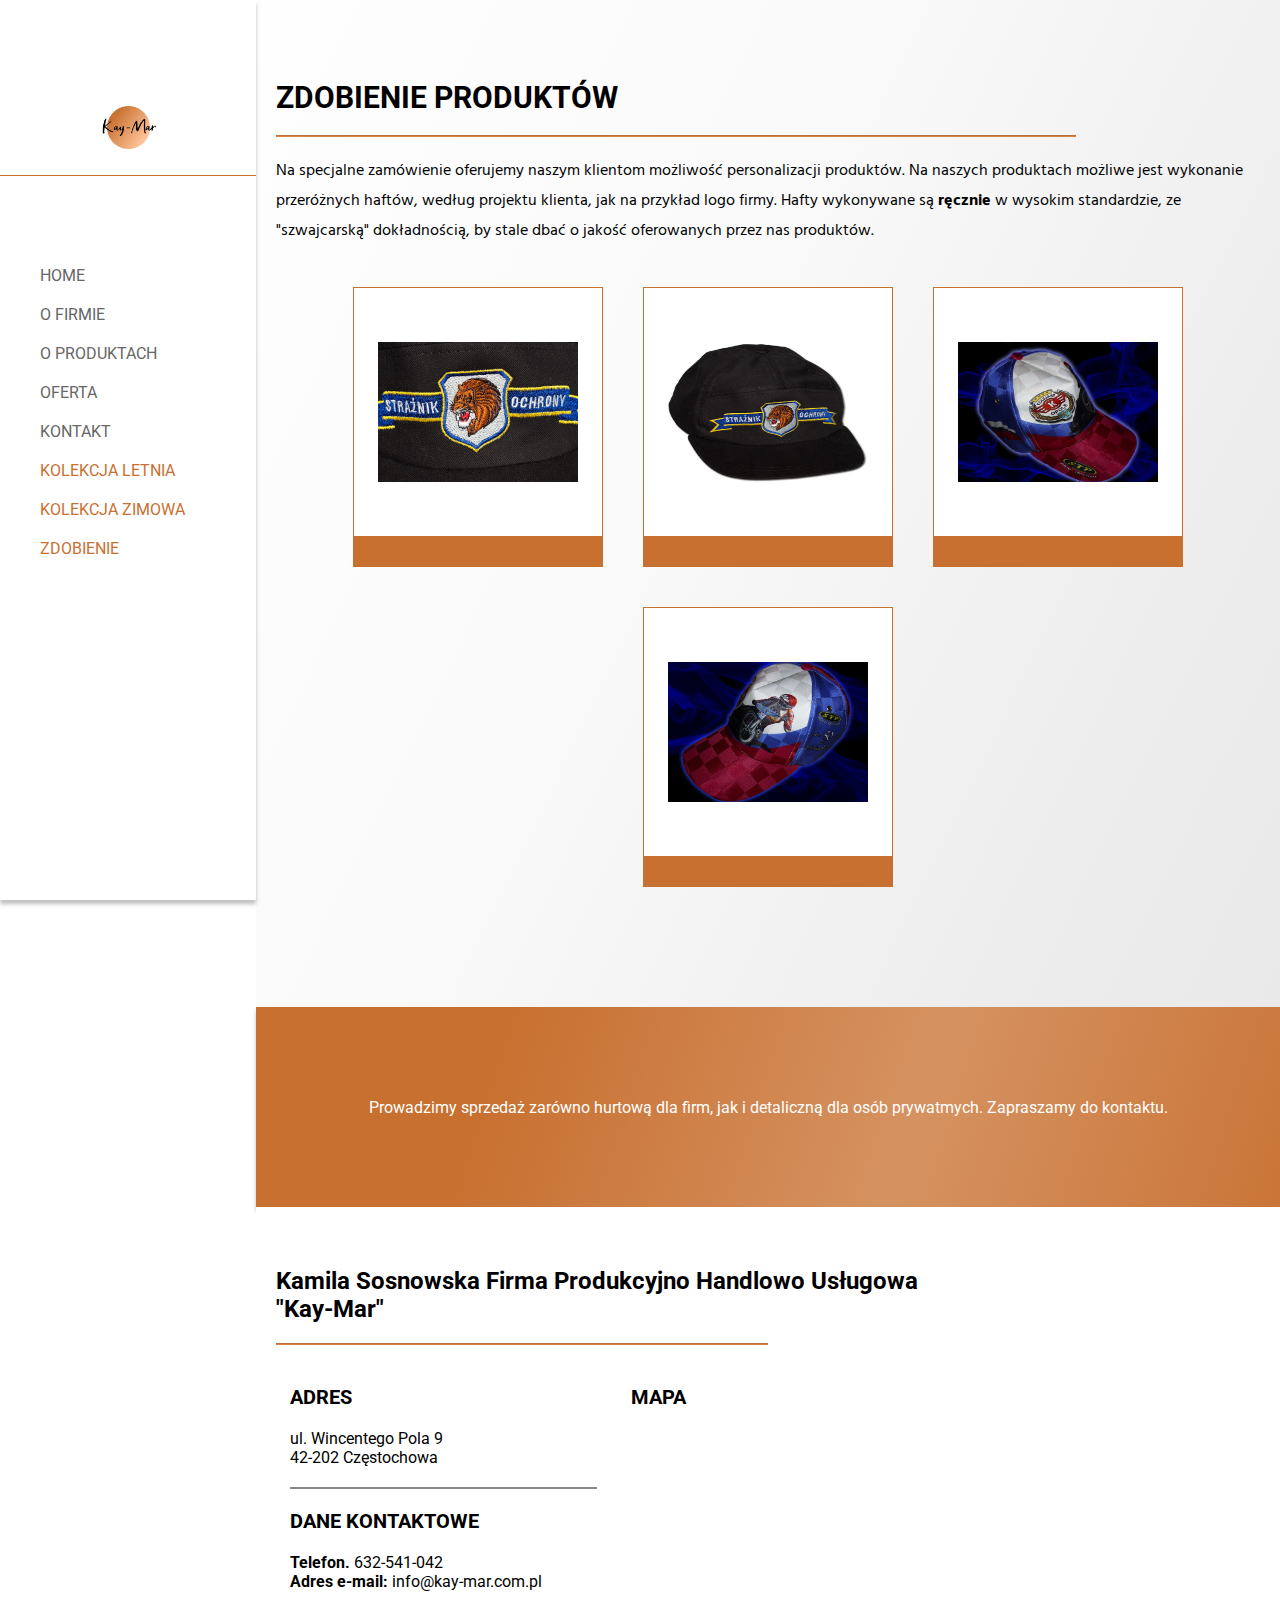
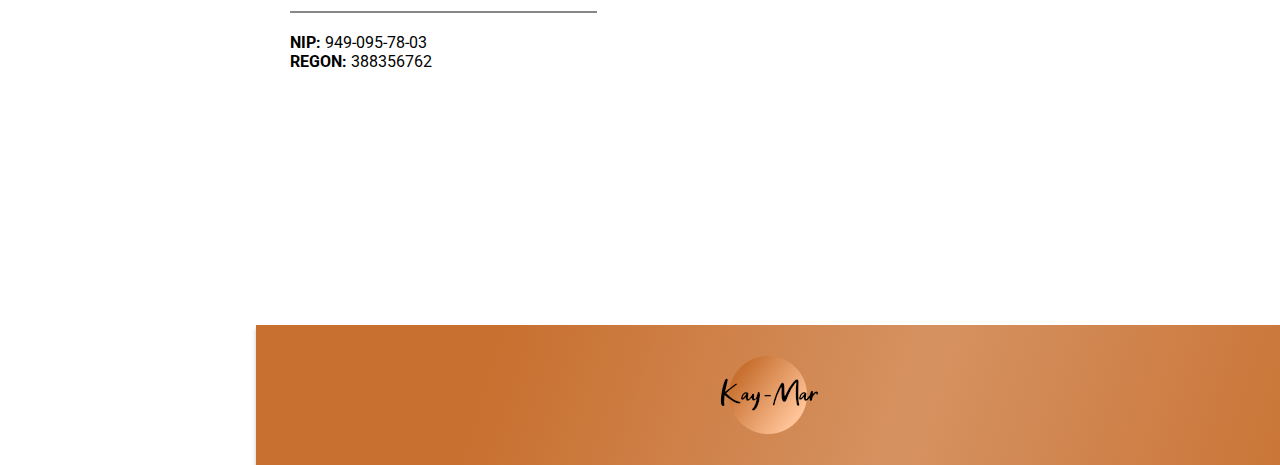
<file: personalizowane-zamowienia.html>
<!DOCTYPE html>
<html lang="en">
<head>
    <meta charset="UTF-8">
    <meta http-equiv="X-UA-Compatible" content="IE=edge">
    <meta name="viewport" content="width=device-width, initial-scale=1.0">
    <meta name="keywords" content="kay, mar, kay-mar, częstochowa, producent, kaszkietów, kaszkiety, kapeluszy, kapelusze, czapek, czapki, nakrycie, głowy, ręczna, haft, dla, firm">
    <meta name="description" content="producent kapeluszy, kaszkietów, czapek z ponad 30-sto letnią tradycją. Od kilkunastu lat firma Andrex szyje czapki na rynek polski. Oferta firmy jest sukcesywnie powiększana o nakrycia głowy zgodne z panującą modą.">
    <link rel="preconnect" href="https://fonts.gstatic.com">
    <link href="https://fonts.googleapis.com/css2?family=Hind+Guntur:wght@400;700&family=Roboto:wght@100;400;700&display=swap" rel="stylesheet">
    <link href="https://unpkg.com/aos@2.3.1/dist/aos.css" rel="stylesheet">
    <link rel="stylesheet" href="css/main.css">
    <link rel="stylesheet" href="https://use.fontawesome.com/releases/v5.15.3/css/all.css" integrity="sha384-SZXxX4whJ79/gErwcOYf+zWLeJdY/qpuqC4cAa9rOGUstPomtqpuNWT9wdPEn2fk" crossorigin="anonymous">
    <link rel="icon" type="image/png" href="images/logo2.png"/>
    <title>KAY-MAR - personalizowane zamówienia - haft ręczny</title>
</head>
<body>
    <nav class="menu">
        <div class="menu__logo">
            <a href="index.html#init"><img src="images/logo2.png" alt="Kay-Mar producent kapeluszy kaszkietów czapek"></a>
        </div>
        <ul class="menu__list">
            <a class="menu__link" href="index.html#init"><li class="menu__item">home</li></a>
            <a class="menu__link" href="index.html#aboutUs"><li class="menu__item">o firmie</li></a>
            <a class="menu__link" href="index.html#technique"><li class="menu__item">o produktach</li></a>
            <a class="menu__link" href="index.html#offer"><li class="menu__item">oferta</li></a>
            <a class="menu__link" href="#contact"><li class="menu__item">kontakt</li></a>
            <a class="menu__link" href="kolekcja-letnia.html"><li class="menu__item menu__item--colored">kolekcja letnia</li></a>
            <a class="menu__link" href="kolekcja-zimowa.html"><li class="menu__item menu__item--colored">kolekcja zimowa</li></a>
            <a class="menu__link" href="personalizowane-zamowienia.html"><li class="menu__item menu__item--colored">zdobienie</li></a>
        </ul>
        <div class="burger-menu">
            <div class="burger-click-region">
              <span class="burger-menu-piece"></span>
              <span class="burger-menu-piece"></span>
              <span class="burger-menu-piece"></span>
            </div>
        </div>
    </nav>
    <section class="collection">
        <div class="collection__container">
            <h1 class="collection__header">Zdobienie produktów</h1>
            <div class="gradientBorder gradientBorder--collection"></div>
            <p class="collection__description">
                Na specjalne zamówienie oferujemy naszym klientom możliwość personalizacji produktów. Na naszych produktach możliwe jest wykonanie przeróżnych haftów, według projektu klienta, jak na przykład logo firmy. Hafty wykonywane są <b>ręcznie</b> w wysokim standardzie, ze "szwajcarską" dokładnością, by stale dbać o jakość oferowanych przez nas produktów.
            </p>
            <div class="collection__items">
                <div class="collection__item">
                    <div class="item__image"><img src="images/czapkaHaft1.jpg" alt="Czapka kolekcja letnia z haftem"></div>
                    <div class="item__name"></div>
                </div>
                <div class="collection__item">
                    <div class="item__image"><img src="images/czapkaHaft2.jpg" alt="Czapka kolekcja letnia z haftem"></div>
                    <div class="item__name"></div>
                </div>
                <div class="collection__item">
                    <div class="item__image"><img src="images/czapkaHaft3.jpg" alt="Czapka kolekcja letnia z haftem"></div>
                    <div class="item__name"></div>
                </div>
                <div class="collection__item">
                    <div class="item__image"><img src="images/czapkaHaft4.jpg" alt="Czapka kolekcja letnia z haftem"></div>
                    <div class="item__name"></div>
                </div>
        </div>
    </section>
    <div class="info">
        <p class="info__paragraph">Prowadzimy sprzedaż zarówno hurtową dla firm, jak i detaliczną dla osób prywatmych. Zapraszamy do kontaktu.</p>
    </div>
    <section id="contact" class="contact contact--collection">
        <div class="contact__container">
            <div class="contact__title">
                <h1 class="contact__header">Kamila Sosnowska Firma Produkcyjno Handlowo Usługowa "Kay-Mar"</h1>
            </div>
            <div class="gradientBorder gradientBorder--techniqueL gradientBorder--contact"></div>
            <div class="address">
                <h1 class="address__header">adres</h1>
                <div class="address__content">
                    <p>ul. Wincentego Pola 9</p>
                    <p>42-202 Częstochowa</p>
                </div>
                <div class="gradientBorder gradientBorder--gray"></div>
                <h1 class="address__header address__header--nd">Dane kontaktowe</h1>
                <div class="address__content">
                    <p><span class="boldspan">Telefon.</span> 632-541-042</p>
                    <p><span class="boldspan">Adres e-mail:</span> info@kay-mar.com.pl</p>
                </div>
                <div class="gradientBorder gradientBorder--gray"></div>
                <div class="address__content">
                    <p><span class="boldspan">NIP:</span> 949-095-78-03</p>
                    <p><span class="boldspan">REGON:</span> 388356762</p>
                </div>
            </div>
            <div class="contact__map">
                <h1 class="contact__header">mapa</h1>
                <iframe class="map" src="https://www.google.com/maps/embed?pb=!1m18!1m12!1m3!1d28514.816236784518!2d19.13003730040641!3d50.824171390339096!2m3!1f0!2f0!3f0!3m2!1i1024!2i768!4f13.1!3m3!1m2!1s0x4710b4146d144ad9%3A0x1e67afdf7f90bc78!2sWincentego%20Pola%209%2C%2042-209%20Cz%C4%99stochowa!5e0!3m2!1spl!2spl!4v1620206778295!5m2!1spl!2spl" allowfullscreen="" loading="lazy"></iframe>
            </div>
        </div>
    </section>
    <footer class="footer">
        <div class="footer__container">
            <img src="images/logo2.png" alt="Kay-Mar producent kapeluszy kaszkietów czapek">
        </div>
    </footer>
</body>
<script src="https://cdnjs.cloudflare.com/ajax/libs/jquery/3.6.0/jquery.min.js"></script>
<script src="js/burger.js"></script>
<script src="js/scroll.js"></script>
</html>
</file>
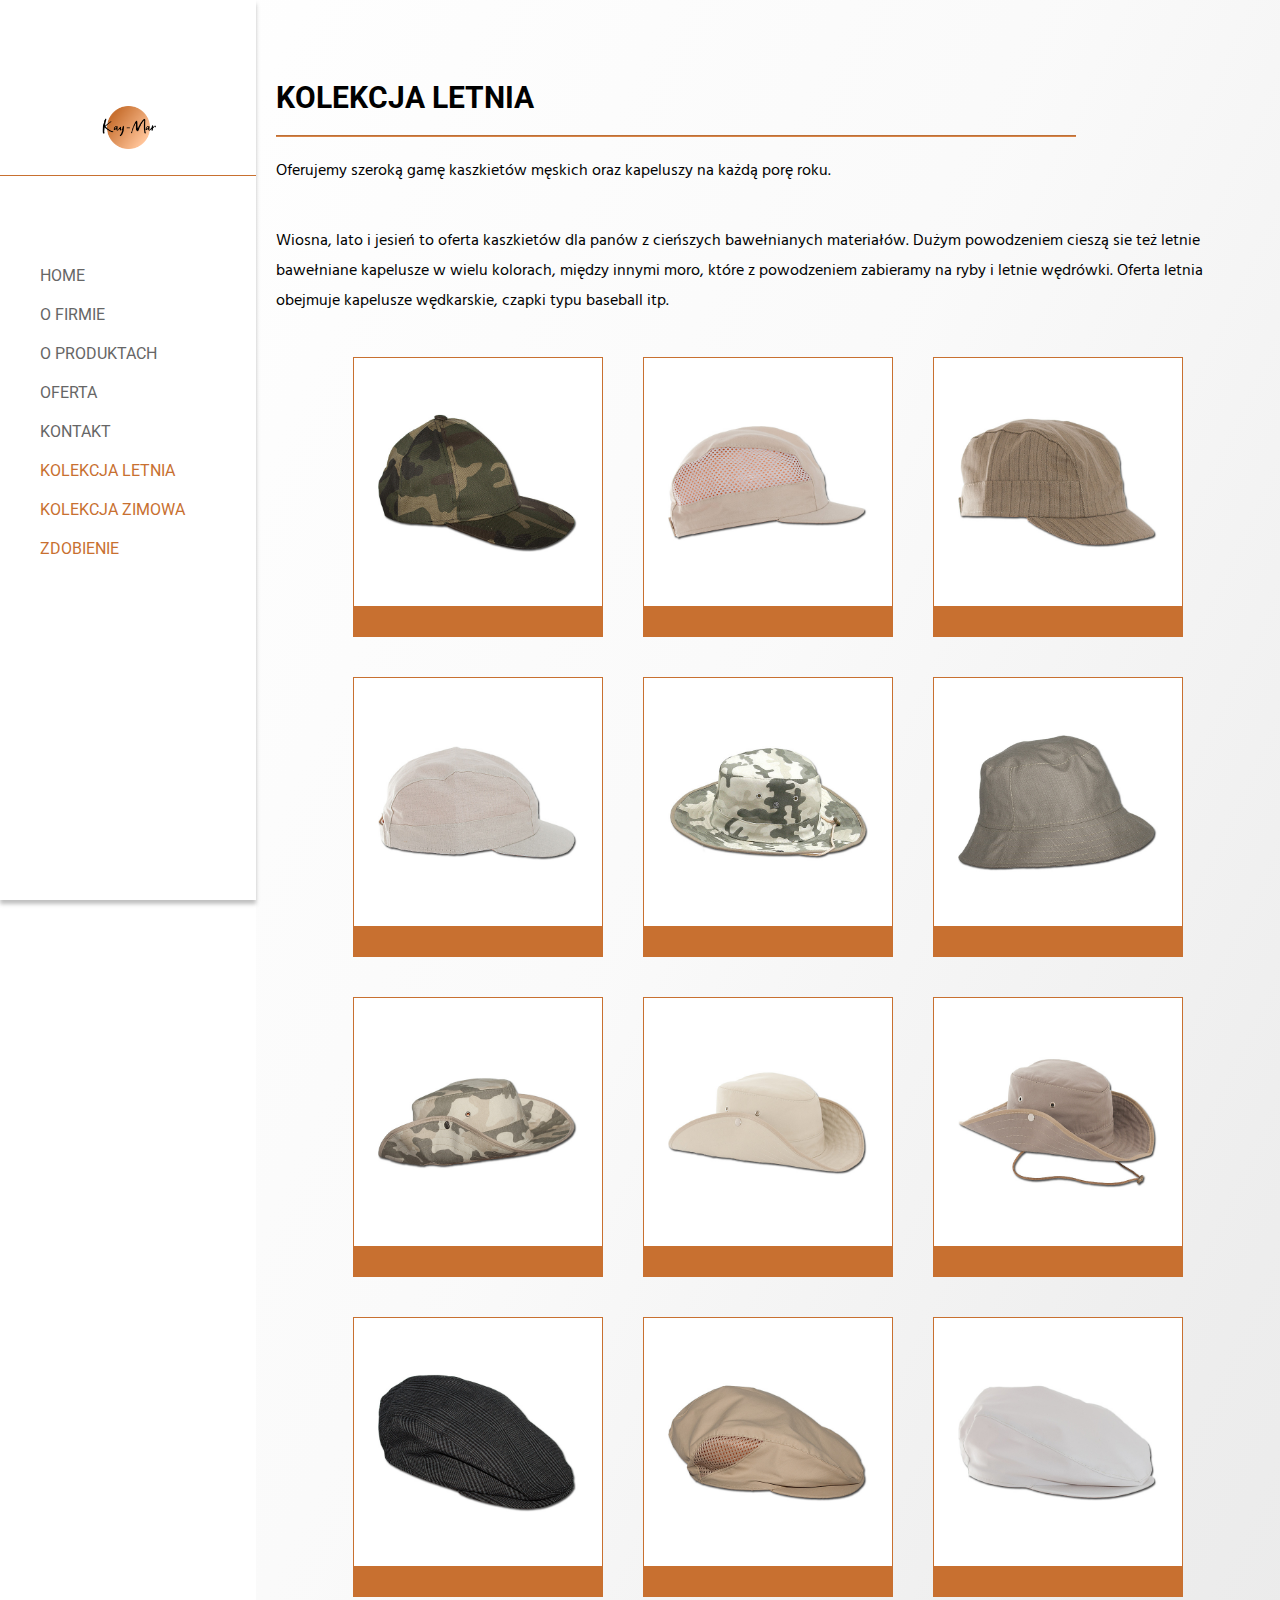
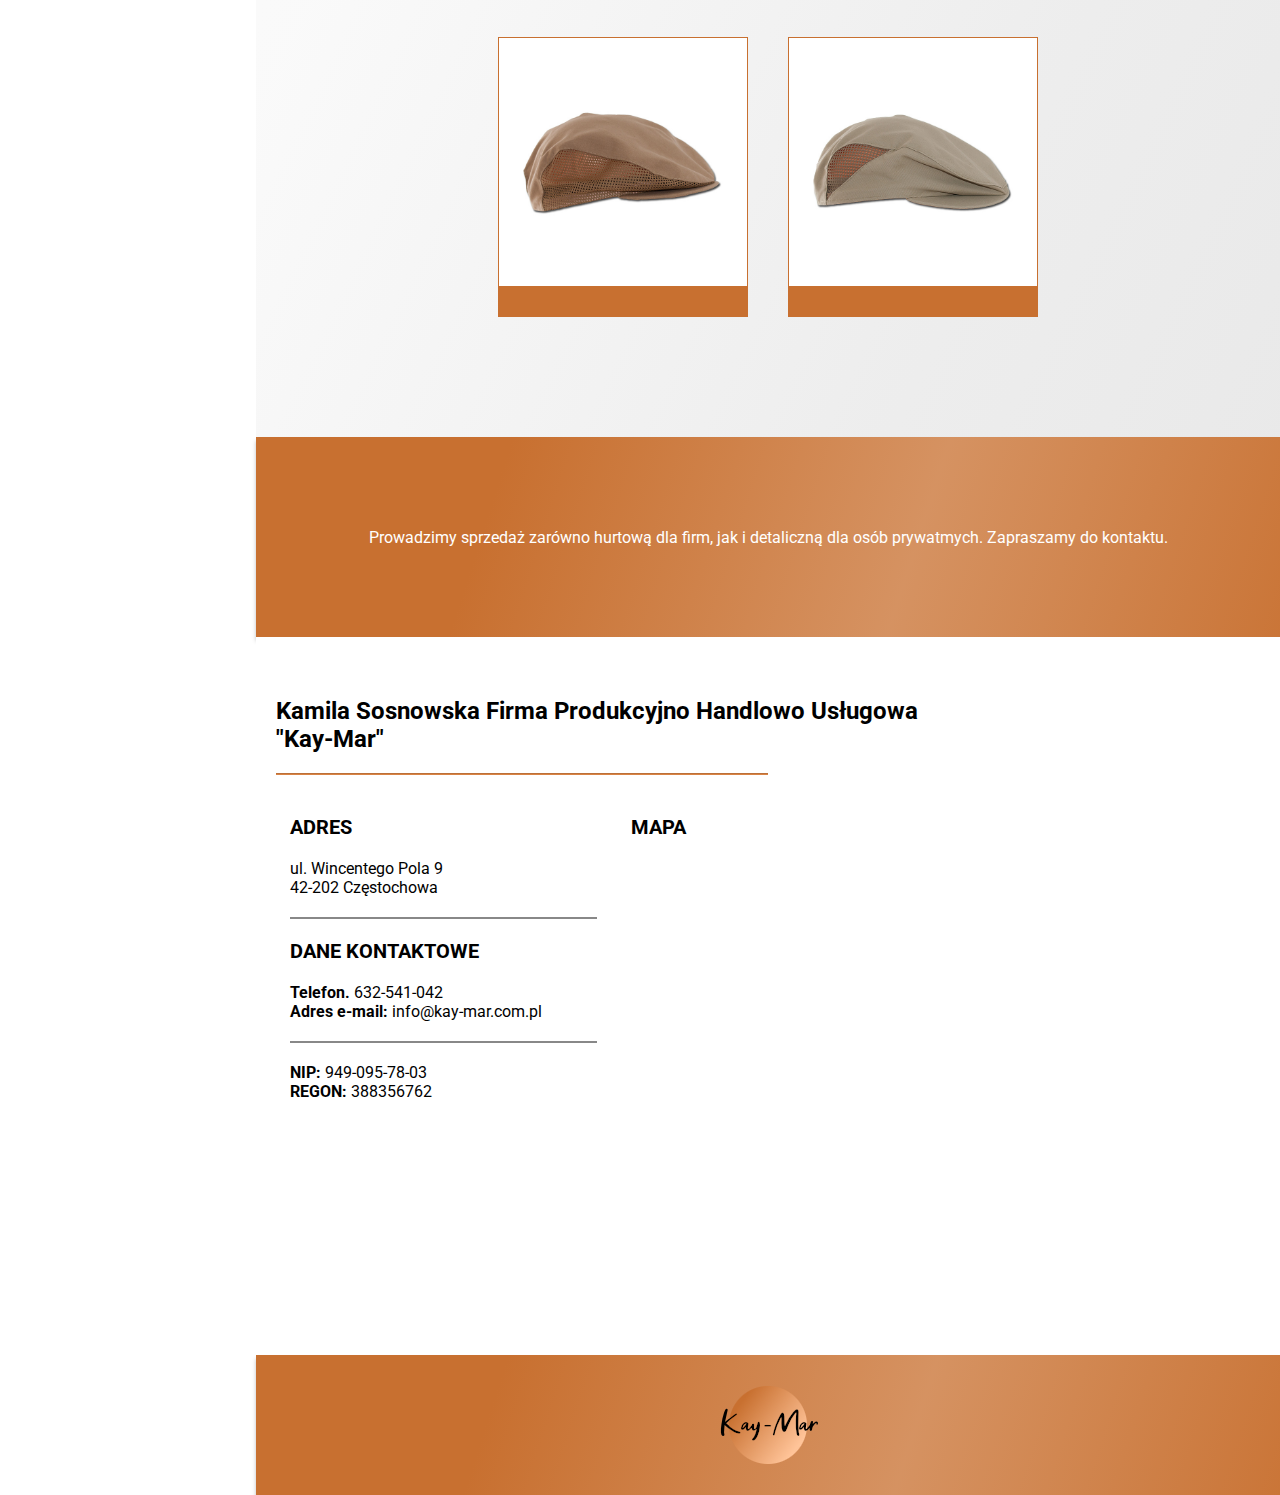
<file: summerCollection.html>
<!DOCTYPE html>
<html lang="en">
<head>
    <meta charset="UTF-8">
    <meta http-equiv="X-UA-Compatible" content="IE=edge">
    <meta name="viewport" content="width=device-width, initial-scale=1.0">
    <link rel="preconnect" href="https://fonts.gstatic.com">
    <link href="https://fonts.googleapis.com/css2?family=Hind+Guntur:wght@400;700&family=Roboto:wght@100;400;700&display=swap" rel="stylesheet">
    <link href="https://unpkg.com/aos@2.3.1/dist/aos.css" rel="stylesheet">
    <link rel="stylesheet" href="css/main.css">
    <link rel="stylesheet" href="https://use.fontawesome.com/releases/v5.15.3/css/all.css" integrity="sha384-SZXxX4whJ79/gErwcOYf+zWLeJdY/qpuqC4cAa9rOGUstPomtqpuNWT9wdPEn2fk" crossorigin="anonymous">
    <link rel="icon" type="image/png" href="images/logo2.png"/>
    <title>KAY-MAR</title>
</head>
<body>
    <nav class="menu">
        <div class="menu__logo">
            <a href="index.html#init"><img src="images/logo2.png" alt="Kay-Mar producent kapeluszy kaszkietów czapek"></a>
        </div>
        <ul class="menu__list">
            <a class="menu__link" href="index.html#init"><li class="menu__item">home</li></a>
            <a class="menu__link" href="index.html#aboutUs"><li class="menu__item">o firmie</li></a>
            <a class="menu__link" href="index.html#technique"><li class="menu__item">o produktach</li></a>
            <a class="menu__link" href="index.html#offer"><li class="menu__item">oferta</li></a>
            <a class="menu__link" href="#contact"><li class="menu__item">kontakt</li></a>
            <a class="menu__link" href="summerCollection.html"><li class="menu__item menu__item--colored">kolekcja letnia</li></a>
            <a class="menu__link" href="winterCollection.html"><li class="menu__item menu__item--colored">kolekcja zimowa</li></a>
            <a class="menu__link" href="customized.html"><li class="menu__item menu__item--colored">zdobienie</li></a>
        </ul>
        <div class="burger-menu">
            <div class="burger-click-region">
              <span class="burger-menu-piece"></span>
              <span class="burger-menu-piece"></span>
              <span class="burger-menu-piece"></span>
            </div>
        </div>
    </nav>
    <section class="collection">
        <div class="collection__container">
            <h1 class="collection__header">Kolekcja Letnia</h1>
            <div class="gradientBorder gradientBorder--collection"></div>
            <p class="collection__description">
                Oferujemy szeroką gamę kaszkietów męskich oraz kapeluszy na każdą porę roku.
            </p>
            <p class="collection__description">
                Wiosna, lato i jesień to oferta kaszkietów dla panów z cieńszych bawełnianych materiałów. Dużym powodzeniem cieszą sie też letnie bawełniane kapelusze w wielu kolorach, między innymi moro, które z powodzeniem zabieramy na ryby i letnie wędrówki. Oferta letnia obejmuje kapelusze wędkarskie, czapki typu baseball itp.
            </p>
            <div class="collection__items">
                <div class="collection__item">
                    <div class="item__image"><img src="images/CzapkaLato1.jpg" alt="Czapka kolekcja letnia"></div>
                    <div class="item__name"></div>
                </div>
                <div class="collection__item">
                    <div class="item__image"><img src="images/CzapkaLato2.jpg" alt="Czapka kolekcja letnia"></div>
                    <div class="item__name"></div>
                </div>
                <div class="collection__item">
                    <div class="item__image"><img src="images/CzapkaLato3.jpg" alt="Czapka kolekcja letnia"></div>
                    <div class="item__name"></div>
                </div>
                <div class="collection__item">
                    <div class="item__image"><img src="images/CzapkaLato4.jpg" alt="Czapka kolekcja letnia"></div>
                    <div class="item__name"></div>
                </div>
                <div class="collection__item">
                    <div class="item__image"><img src="images/KapeluszLato1.jpg" alt="Kapelusz kolekcja letnia"></div>
                    <div class="item__name"></div>
                </div>
                <div class="collection__item">
                    <div class="item__image"><img src="images/KapeluszLato2.jpg" alt="Kapelusz kolekcja letnia"></div>
                    <div class="item__name"></div>
                </div>
                <div class="collection__item">
                    <div class="item__image"><img src="images/KapeluszLato3.jpg" alt="Kapelusz kolekcja letnia"></div>
                    <div class="item__name"></div>
                </div>
                <div class="collection__item">
                    <div class="item__image"><img src="images/KapeluszLato4.jpg" alt="Kapelusz kolekcja letnia"></div>
                    <div class="item__name"></div>
                </div>
                <div class="collection__item">
                    <div class="item__image"><img src="images/KapeluszLato5.jpg" alt="Kapelusz kolekcja letnia"></div>
                    <div class="item__name"></div>
                </div>
                <div class="collection__item">
                    <div class="item__image"><img src="images/KaszkietLato1.jpg" alt="Kaszkiet kolekcja letnia"></div>
                    <div class="item__name"></div>
                </div>
                <div class="collection__item">
                    <div class="item__image"><img src="images/KaszkietLato2.jpg" alt="Kaszkiet kolekcja letnia"></div>
                    <div class="item__name"></div>
                </div>
                <div class="collection__item">
                    <div class="item__image"><img src="images/KaszkietLato3.jpg" alt="Kaszkiet kolekcja letnia"></div>
                    <div class="item__name"></div>
                </div>
                <div class="collection__item">
                    <div class="item__image"><img src="images/KaszkietLato4.jpg" alt="Kaszkiet kolekcja letnia"></div>
                    <div class="item__name"></div>
                </div>
                <div class="collection__item">
                    <div class="item__image"><img src="images/KaszkietLato5.jpg" alt="Kaszkiet kolekcja letnia"></div>
                    <div class="item__name"></div>
                </div>
            </div>
        </div>
    </section>
    <div class="info">
        <p class="info__paragraph">Prowadzimy sprzedaż zarówno hurtową dla firm, jak i detaliczną dla osób prywatmych. Zapraszamy do kontaktu.</p>
    </div>
    <section id="contact" class="contact contact--collection">
        <div class="contact__container">
            <div class="contact__title">
                <h1 class="contact__header">Kamila Sosnowska Firma Produkcyjno Handlowo Usługowa "Kay-Mar"</h1>
            </div>
            <div class="gradientBorder gradientBorder--techniqueL gradientBorder--contact"></div>
            <div class="address">
                <h1 class="address__header">adres</h1>
                <div class="address__content">
                    <p>ul. Wincentego Pola 9</p>
                    <p>42-202 Częstochowa</p>
                </div>
                <div class="gradientBorder gradientBorder--gray"></div>
                <h1 class="address__header address__header--nd">Dane kontaktowe</h1>
                <div class="address__content">
                    <p><span class="boldspan">Telefon.</span> 632-541-042</p>
                    <p><span class="boldspan">Adres e-mail:</span> info@kay-mar.com.pl</p>
                </div>
                <div class="gradientBorder gradientBorder--gray"></div>
                <div class="address__content">
                    <p><span class="boldspan">NIP:</span> 949-095-78-03</p>
                    <p><span class="boldspan">REGON:</span> 388356762</p>
                </div>
            </div>
            <div class="contact__map">
                <h1 class="contact__header">mapa</h1>
                <iframe class="map" src="https://www.google.com/maps/embed?pb=!1m18!1m12!1m3!1d28514.816236784518!2d19.13003730040641!3d50.824171390339096!2m3!1f0!2f0!3f0!3m2!1i1024!2i768!4f13.1!3m3!1m2!1s0x4710b4146d144ad9%3A0x1e67afdf7f90bc78!2sWincentego%20Pola%209%2C%2042-209%20Cz%C4%99stochowa!5e0!3m2!1spl!2spl!4v1620206778295!5m2!1spl!2spl" allowfullscreen="" loading="lazy"></iframe>
            </div>
        </div>
    </section>
    <footer class="footer">
        <div class="footer__container">
            <img src="images/logo2.png" alt="Kay-Mar producent kapeluszy kaszkietów czapek">
        </div>
    </footer>
</body>
    <script src="https://cdnjs.cloudflare.com/ajax/libs/jquery/3.6.0/jquery.min.js"></script>
    <script src="js/burger.js"></script>
    <script src="js/scroll.js"></script>
</html>
</file>
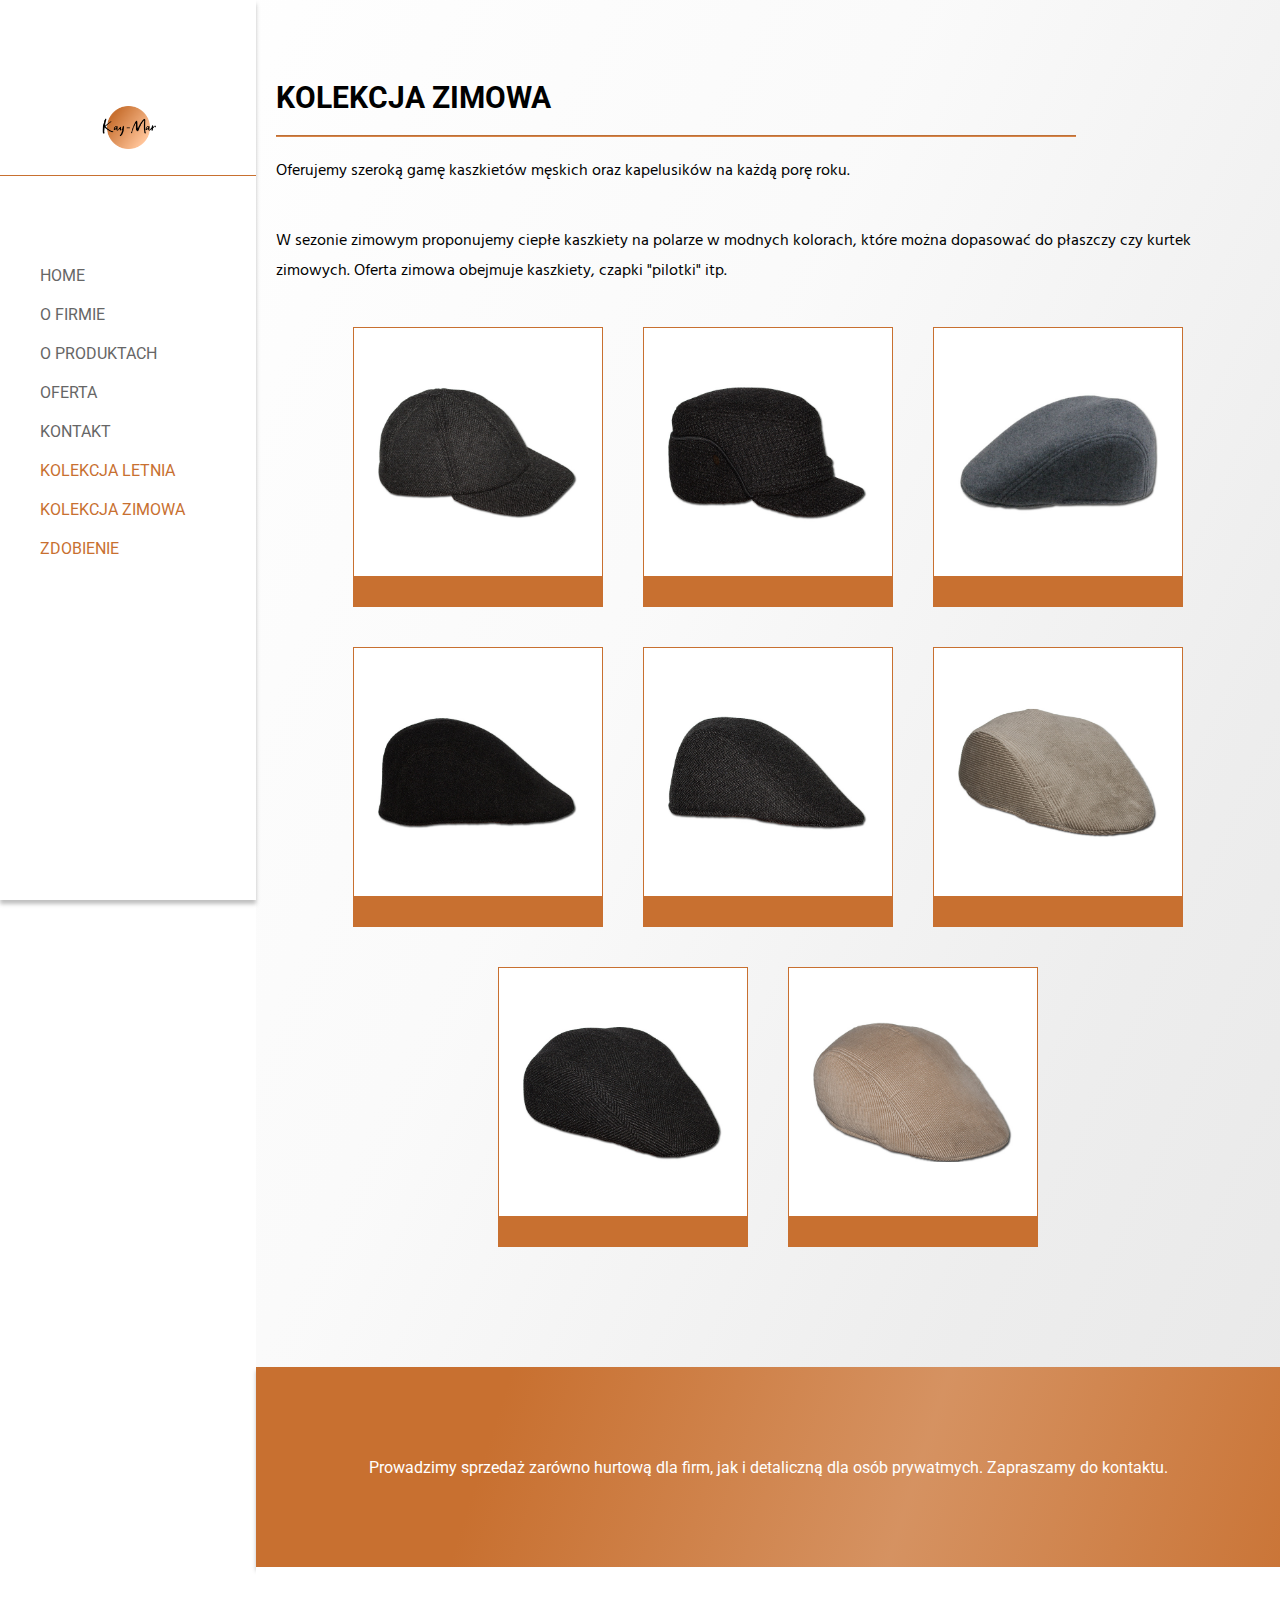
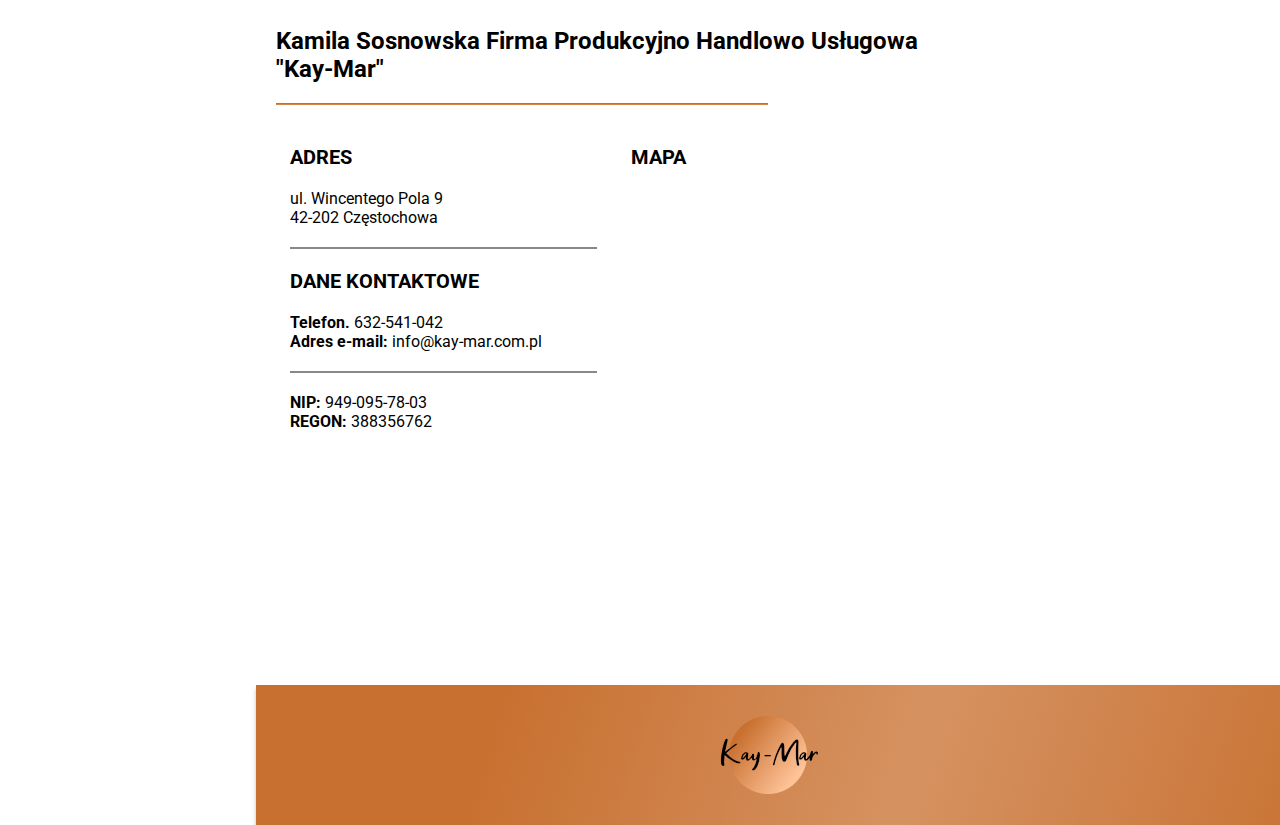
<file: winterCollection.html>
<!DOCTYPE html>
<html lang="en">
<head>
    <meta charset="UTF-8">
    <meta http-equiv="X-UA-Compatible" content="IE=edge">
    <meta name="viewport" content="width=device-width, initial-scale=1.0">
    <link rel="preconnect" href="https://fonts.gstatic.com">
    <link href="https://fonts.googleapis.com/css2?family=Hind+Guntur:wght@400;700&family=Roboto:wght@100;400;700&display=swap" rel="stylesheet">
    <link href="https://unpkg.com/aos@2.3.1/dist/aos.css" rel="stylesheet">
    <link rel="stylesheet" href="css/main.css">
    <link rel="stylesheet" href="https://use.fontawesome.com/releases/v5.15.3/css/all.css" integrity="sha384-SZXxX4whJ79/gErwcOYf+zWLeJdY/qpuqC4cAa9rOGUstPomtqpuNWT9wdPEn2fk" crossorigin="anonymous">
    <link rel="icon" type="image/png" href="images/logo2.png"/>
    <title>KAY-MAR</title>
</head>
<body>
    <nav class="menu">
        <div class="menu__logo">
            <a href="index.html#init"><img src="images/logo2.png" alt="Kay-Mar producent kapeluszy kaszkietów czapek"></a>
        </div>
        <ul class="menu__list">
            <a class="menu__link" href="index.html#init"><li class="menu__item">home</li></a>
            <a class="menu__link" href="index.html#aboutUs"><li class="menu__item">o firmie</li></a>
            <a class="menu__link" href="index.html#technique"><li class="menu__item">o produktach</li></a>
            <a class="menu__link" href="index.html#offer"><li class="menu__item">oferta</li></a>
            <a class="menu__link" href="#contact"><li class="menu__item">kontakt</li></a>
            <a class="menu__link" href="summerCollection.html"><li class="menu__item menu__item--colored">kolekcja letnia</li></a>
            <a class="menu__link" href="winterCollection.html"><li class="menu__item menu__item--colored">kolekcja zimowa</li></a>
            <a class="menu__link" href="customized.html"><li class="menu__item menu__item--colored">zdobienie</li></a>
        </ul>
        <div class="burger-menu">
            <div class="burger-click-region">
              <span class="burger-menu-piece"></span>
              <span class="burger-menu-piece"></span>
              <span class="burger-menu-piece"></span>
            </div>
        </div>
    </nav>
    <section class="collection">
        <div class="collection__container">
            <h1 class="collection__header">Kolekcja Zimowa</h1>
            <div class="gradientBorder gradientBorder--collection"></div>
            <p class="collection__description">
                Oferujemy szeroką gamę kaszkietów męskich oraz  kapelusików na każdą porę roku.
            </p>
            <p class="collection__description">
                W sezonie zimowym proponujemy ciepłe kaszkiety na polarze w modnych kolorach, które można dopasować do płaszczy czy kurtek zimowych. Oferta zimowa obejmuje kaszkiety, czapki "pilotki" itp.
            </p>
            <div class="collection__items">
                <div class="collection__item">
                    <div class="item__image"><img src="images/CzapkaZima1.jpg" alt="Czapka kolekcja zimowa"></div>
                    <div class="item__name"></div>
                </div>
                <div class="collection__item">
                    <div class="item__image"><img src="images/CzapkaZima2.jpg" alt="Czapka kolekcja zimowa"></div>
                    <div class="item__name"></div>
                </div>
                <div class="collection__item">
                    <div class="item__image"><img src="images/KaszkietZima1.jpg" alt="Kaszkiet kolekcja zimowa"></div>
                    <div class="item__name"></div>
                </div>
                <div class="collection__item">
                    <div class="item__image"><img src="images/KaszkietZima2.jpg" alt="Kaszkiet kolekcja zimowa"></div>
                    <div class="item__name"></div>
                </div>
                <div class="collection__item">
                    <div class="item__image"><img src="images/KaszkietZima3.jpg" alt="Kaszkiet kolekcja zimowa"></div>
                    <div class="item__name"></div>
                </div>
                <div class="collection__item">
                    <div class="item__image"><img src="images/KaszkietZima4.jpg" alt="Kaszkiet kolekcja zimowa"></div>
                    <div class="item__name"></div>
                </div>
                <div class="collection__item">
                    <div class="item__image"><img src="images/KaszkietZima5.jpg" alt="Kaszkiet kolekcja zimowa"></div>
                    <div class="item__name"></div>
                </div>
                <div class="collection__item">
                    <div class="item__image"><img src="images/KaszkietZima6.jpg" alt="Kaszkiet kolekcja zimowa"></div>
                    <div class="item__name"></div>
                </div>
            </div>
        </div>
    </section>
    <div class="info">
        <p class="info__paragraph">Prowadzimy sprzedaż zarówno hurtową dla firm, jak i detaliczną dla osób prywatmych. Zapraszamy do kontaktu.</p>
    </div>
    <section id="contact" class="contact contact--collection">
        <div class="contact__container">
            <div class="contact__title">
                <h1 class="contact__header">Kamila Sosnowska Firma Produkcyjno Handlowo Usługowa "Kay-Mar"</h1>
            </div>
            <div class="gradientBorder gradientBorder--techniqueL gradientBorder--contact"></div>
            <div class="address">
                <h1 class="address__header">adres</h1>
                <div class="address__content">
                    <p>ul. Wincentego Pola 9</p>
                    <p>42-202 Częstochowa</p>
                </div>
                <div class="gradientBorder gradientBorder--gray"></div>
                <h1 class="address__header address__header--nd">Dane kontaktowe</h1>
                <div class="address__content">
                    <p><span class="boldspan">Telefon.</span> 632-541-042</p>
                    <p><span class="boldspan">Adres e-mail:</span> info@kay-mar.com.pl</p>
                </div>
                <div class="gradientBorder gradientBorder--gray"></div>
                <div class="address__content">
                    <p><span class="boldspan">NIP:</span> 949-095-78-03</p>
                    <p><span class="boldspan">REGON:</span> 388356762</p>
                </div>
            </div>
            <div class="contact__map">
                <h1 class="contact__header">mapa</h1>
                <iframe class="map" src="https://www.google.com/maps/embed?pb=!1m18!1m12!1m3!1d28514.816236784518!2d19.13003730040641!3d50.824171390339096!2m3!1f0!2f0!3f0!3m2!1i1024!2i768!4f13.1!3m3!1m2!1s0x4710b4146d144ad9%3A0x1e67afdf7f90bc78!2sWincentego%20Pola%209%2C%2042-209%20Cz%C4%99stochowa!5e0!3m2!1spl!2spl!4v1620206778295!5m2!1spl!2spl" allowfullscreen="" loading="lazy"></iframe>
            </div>
        </div>
    </section>
    <footer class="footer">
        <div class="footer__container">
            <img src="images/logo2.png" alt="Kay-Mar producent kapeluszy kaszkietów czapek">
        </div>
    </footer>
</body>
    <script src="https://cdnjs.cloudflare.com/ajax/libs/jquery/3.6.0/jquery.min.js"></script>
    <script src="js/burger.js"></script>
    <script src="js/scroll.js"></script>
</html>
</file>
<file: css/main.css>
* {
  margin: 0;
  padding: 0;
  box-sizing: border-box;
}

.gradientBorder {
  height: 2px;
  width: 100%;
  background: linear-gradient(180deg, #9B5929 0%, rgba(205, 125, 67, 0.907217) 38.02%, rgba(222, 136, 73, 0.779798) 73.96%, rgba(217, 157, 113, 0.6875) 99.99%, rgba(255, 255, 255, 0) 100%), #C87030;
}

button {
  border: none;
  cursor: pointer;
}

@media (max-width: 1023px) {
  section {
    min-height: 473px;
  }
}

div,
input,
textarea,
button,
select,
a {
  -webkit-tap-highlight-color: rgba(0, 0, 0, 0);
}

button:focus {
  outline: none;
}

body {
  overflow-x: hidden;
}

[contenteditable]:focus {
  outline: 0px solid transparent;
}

.mainspan {
  color: #C87030;
}

.boldspan {
  font-weight: 700;
}

.menu {
  position: fixed;
  z-index: 2;
  height: 60px;
  width: 100%;
  background-color: #fff;
  display: flex;
  justify-content: space-between;
  align-items: center;
  padding: 0px 5%;
  box-shadow: 0px 4px 4px 0px rgba(0, 0, 0, 0.25);
}

@media (min-width: 768px) {
  .menu {
    padding: 100px 0px 0px 0px;
    flex-direction: column;
    height: 100vh;
    width: 20%;
    max-width: 300px;
    transform: translateX(0%);
  }
}

.menu__logo {
  height: 55px;
}

@media (min-width: 768px) {
  .menu__logo {
    margin-bottom: 20px;
  }
}

.menu__logo img {
  height: 100%;
}

.menu__list {
  display: flex;
  flex-direction: column;
  font-size: 20px;
  flex-grow: 1;
  width: 80%;
  position: absolute;
  top: 0px;
  left: 0px;
  margin-top: 60px;
  height: calc(90vh - 60px);
  transform: translateX(-100%);
  transition: transform 0.3s ease-in;
  background-color: #fff;
  text-align: center;
  font-family: "Roboto";
  text-transform: uppercase;
}

@media (min-width: 768px) {
  .menu__list {
    padding-top: 80px;
    position: static;
    margin-top: 0;
    height: auto;
    width: 100%;
    transform: translateX(0%);
    font-size: 14px;
    text-align: left;
    border-top: 1px solid #C87030;
  }
}

@media (min-width: 1100px) {
  .menu__list {
    font-size: 16px;
  }
}

@media (min-width: 1300px) {
  .menu__list {
    font-size: 18px;
  }
}

.menu__list .menu__link {
  display: flex;
  justify-content: center;
  align-items: center;
  text-decoration: none;
  color: #666;
  flex-grow: 1;
}

@media (min-width: 768px) {
  .menu__list .menu__link {
    flex-grow: unset;
    position: relative;
    transition: 0.5s;
  }
  .menu__list .menu__link:hover {
    color: black;
  }
}

.menu__list .menu__link .menu__item {
  display: flex;
  justify-content: center;
  align-items: center;
  height: 100%;
  width: 100%;
  background-color: #fff;
  filter: drop-shadow(0px 4px 4px rgba(0, 0, 0, 0.25));
}

@media (min-width: 768px) {
  .menu__list .menu__link .menu__item {
    justify-content: left;
    padding: 10px 20px 10px 40px;
    filter: none;
    transition: width 0.5s, height 0.5s;
  }
  .menu__list .menu__link .menu__item::before {
    position: absolute;
    content: "";
    background: #C87030;
    width: 6px;
    height: 6px;
    border-radius: 100%;
    left: 25px;
    opacity: 0;
    transition: 0.5s;
  }
  .menu__list .menu__link .menu__item:hover::before {
    opacity: 1;
  }
}

.menu__list .menu__link .menu__item--colored {
  color: #C87030;
}

.menu__list .menu__link .menu__item--colored:hover {
  color: #C75203;
}

.menu__list--active {
  transform: translateX(0%);
}

.menu__list--active {
  transform: translateX(0%);
}

.burger-menu {
  display: block;
  align-self: center;
  position: relative;
  width: 35px;
  height: 25px;
  color: #60635E;
}

@media (min-width: 768px) {
  .burger-menu {
    display: none;
  }
}

.burger-click-region {
  position: absolute;
  width: 35px;
  height: 25px;
  cursor: pointer;
}

.burger-menu-piece {
  display: block;
  position: absolute;
  width: 35px;
  border-top: 2px solid #666;
  transform-origin: 50% 50%;
  transition: transform 400ms ease-out;
}

.burger-menu-piece:nth-child(1) {
  top: 0;
}

.burger-menu-piece:nth-child(2) {
  top: 12px;
  opacity: 1;
  transition: transform 400ms ease-out, opacity 0ms linear 200ms;
}

.burger-menu-piece:nth-child(3) {
  top: 24px;
}

.active .burger-menu-piece:nth-child(1) {
  animation: burger-open-top 400ms ease-out forwards;
}

.active .burger-menu-piece:nth-child(2) {
  opacity: 0;
  transition: transform 400ms ease-out, opacity 0ms linear 200ms;
}

.active .burger-menu-piece:nth-child(3) {
  animation: burger-open-bot 400ms ease-out forwards;
}

.closing .burger-menu-piece:nth-child(1) {
  animation: burger-close-top 400ms ease-out forwards;
}

.closing .burger-menu-piece:nth-child(3) {
  animation: burger-close-bot 400ms ease-out forwards;
}

@keyframes burger-open-top {
  50% {
    transform: translate3d(0, 12px, 0);
  }
  100% {
    transform: translate3d(0, 12px, 0) rotate(45deg);
  }
}

@keyframes burger-open-bot {
  50% {
    transform: translate3d(0, -12px, 0);
  }
  100% {
    transform: translate3d(0, -12px, 0) rotate(-45deg);
  }
}

@keyframes burger-close-top {
  0% {
    transform: translate3d(0, 12px, 0) rotate(45deg);
  }
  50% {
    transform: translate3d(0, 12px, 0) rotate(0deg);
  }
  100% {
    transform: translate3d(0, 0, 0);
  }
}

@keyframes burger-close-bot {
  0% {
    transform: translate3d(0, -12px, 0) rotate(-45deg);
  }
  50% {
    transform: translate3d(0, -12px, 0) rotate(0deg);
  }
  100% {
    transform: translate3d(0, 0, 0);
  }
}

.hero {
  padding-top: 60px;
  height: 100vh;
  background: url(../images/heroImageCompressed.jpeg);
  background-size: cover;
  background-position: center;
  background-repeat: no-repeat;
}

@media (min-width: 768px) {
  .hero {
    margin-left: 20%;
  }
}

@media (min-width: 1500px) {
  .hero {
    margin-left: 300px;
  }
}

.hero__container {
  position: absolute;
  top: 50%;
  display: flex;
  flex-direction: column;
  justify-content: space-evenly;
  align-items: flex-end;
  height: 180px;
  width: 75%;
  max-width: 700px;
  padding-right: 15%;
  background: linear-gradient(282.11deg, #FFFFFF 0.72%, rgba(255, 255, 255, 0) 65.58%), rgba(255, 255, 255, 0.7);
  box-shadow: 0px 4px 4px rgba(0, 0, 0, 0.25);
  text-align: right;
  font-family: "Roboto";
}

@media (min-width: 360px) {
  .hero__container {
    height: 220px;
  }
}

@media (min-width: 768px) {
  .hero__container {
    height: 300px;
    padding-right: 5%;
  }
}

.hero__container .hero__header {
  font-size: 16px;
  text-transform: uppercase;
}

@media (min-width: 360px) {
  .hero__container .hero__header {
    font-size: 20px;
  }
}

@media (min-width: 768px) {
  .hero__container .hero__header {
    font-size: 30px;
  }
}

.hero__container .hero__content {
  padding-left: 16px;
  text-transform: uppercase;
  font-size: 12px;
  max-width: 600px;
}

@media (min-width: 360px) {
  .hero__container .hero__content {
    font-size: 16px;
  }
}

@media (min-width: 768px) {
  .hero__container .hero__content {
    font-size: 22px;
  }
}

.default__btn {
  height: 30px;
  width: 100px;
  background-color: #C87030;
  background: linear-gradient(107.92deg, #C87030 23.58%, rgba(222, 168, 129, 0.608394) 63.84%, rgba(255, 255, 255, 0) 106.83%), #C87030;
  text-transform: uppercase;
  font-family: "Roboto";
  font-size: 12px;
  color: white;
  transition: 0.5s;
}

.default__btn:hover {
  background: none;
  background-color: #C75203;
}

@media (min-width: 360px) {
  .default__btn {
    height: 40px;
    width: 150px;
    font-size: 16px;
  }
}

@media (min-width: 768px) {
  .default__btn {
    width: 200px;
    height: 60px;
    font-size: 20px;
  }
}

.aboutUs {
  height: calc(100vh - 60px);
  background: url(../images/aboutUs.jpg);
  background-size: cover;
  background-position: center;
  display: flex;
  align-items: center;
  height: 100vh;
  min-height: 520px;
}

@media (min-width: 768px) {
  .aboutUs {
    margin-left: 20%;
  }
}

@media (min-width: 1500px) {
  .aboutUs {
    margin-left: 300px;
  }
}

.aboutUs__container {
  height: 420px;
  max-width: 550px;
  display: flex;
  flex-direction: column;
  justify-content: space-evenly;
  background: linear-gradient(130.31deg, #FFFFFF 14.24%, rgba(255, 255, 255, 0.787702) 76.61%, rgba(255, 255, 255, 0.59375) 99.04%, rgba(255, 255, 255, 0) 119.29%);
  opacity: 0.9;
  filter: drop-shadow(-20px 20px 10px rgba(0, 0, 0, 0.6));
  font-family: "Roboto";
}

@media (min-width: 360px) {
  .aboutUs__container {
    height: 500px;
  }
}

@media (min-width: 1024px) {
  .aboutUs__container {
    margin-left: 8%;
    height: 550px;
  }
}

.aboutUs__container .aboutUs__header {
  padding: 0px 20px;
  font-size: 16px;
}

@media (min-width: 360px) {
  .aboutUs__container .aboutUs__header {
    font-size: 20px;
  }
}

@media (min-width: 768px) {
  .aboutUs__container .aboutUs__header {
    font-size: 24px;
  }
}

.aboutUs__container .aboutUs__content {
  padding: 0px 20px;
  font-size: 12px;
}

@media (min-width: 360px) {
  .aboutUs__container .aboutUs__content {
    font-size: 16px;
  }
}

.aboutUs__container .gradientBorder--aboutUs {
  width: 70%;
}

@media (min-width: 1024px) {
  .aboutUs__container .gradientBorder--aboutUs {
    width: 150%;
    margin-left: -400px;
  }
}

.aboutUs__container .default__btn--aboutUs {
  margin-left: 20px;
}

.technique {
  background: linear-gradient(81.98deg, #DDDDDD -3.15%, rgba(236, 236, 236, 0.557292) 74.65%, rgba(255, 255, 255, 0) 111.26%);
}

@media (min-width: 768px) {
  .technique {
    margin-left: 20%;
  }
}

@media (min-width: 1500px) {
  .technique {
    margin-left: 300px;
  }
}

@media (min-width: 1024px) {
  .technique__container {
    min-height: 473px;
    display: flex;
    flex-grow: 1;
  }
}

.technique__orangebox {
  display: flex;
  flex-direction: column;
  justify-content: center;
  align-items: center;
  padding: 0px 20px;
  height: 280px;
  background: url(../images/orangebox.jpg);
  background-position: center;
  background-size: cover;
  font-family: "Hind Guntur";
  font-size: 12px;
  color: white;
  text-align: right;
  order: 2;
}

@media (min-width: 360px) {
  .technique__orangebox {
    height: 360px;
    font-size: 16px;
  }
}

@media (min-width: 768px) {
  .technique__orangebox {
    height: 420px;
    font-size: 20px;
  }
}

@media (min-width: 1024px) {
  .technique__orangebox {
    min-height: 473px;
    padding: 40px 20px;
    width: 33.33%;
    font-size: 16px;
    height: auto;
  }
}

.technique__orangebox .orangebox__content {
  max-width: 550px;
}

.technique__orangebox .default__btn--orangebox {
  margin-top: 20px;
  color: #C87030;
  background: rgba(255, 255, 255, 0.9);
}

.technique__orangebox .default__btn--orangebox:hover {
  border: 1px solid white;
  color: white;
  background: #C87030;
}

.technique__graybox {
  font-family: "Hind Guntur";
  order: 1;
}

@media (min-width: 360px) {
  .technique__graybox {
    padding: 20px 0;
  }
}

@media (min-width: 600px) {
  .technique__graybox {
    display: flex;
    flex-direction: row;
    flex-wrap: wrap;
    padding: 40px 0px;
  }
}

@media (min-width: 1024px) {
  .technique__graybox {
    padding: 0px;
    width: 66.66%;
  }
}

@media (min-width: 600px) {
  .technique__graybox .graybox__title {
    width: 100%;
  }
}

@media (min-width: 1024px) {
  .technique__graybox .graybox__title {
    margin-top: 40px;
  }
}

@media (min-width: 600px) {
  .technique__graybox .graybox__container {
    width: 49.99%;
  }
}

.technique__graybox .graybox__container .graybox__content {
  font-size: 12px;
  padding: 20px;
}

@media (min-width: 360px) {
  .technique__graybox .graybox__container .graybox__content {
    font-size: 16px;
  }
}

.graybox__header {
  font-family: "Roboto";
  padding: 20px;
  font-size: 16px;
}

@media (min-width: 360px) {
  .graybox__header {
    font-size: 20px;
  }
}

@media (min-width: 768px) {
  .graybox__header {
    font-size: 20px;
  }
}

@media (min-width: 1024px) {
  .graybox__header {
    font-size: 17px;
  }
}

@media (min-width: 1130px) {
  .graybox__header {
    font-size: 20px;
  }
}

.gradientBorder--techniqueL {
  width: 80%;
}

@media (min-width: 600px) {
  .gradientBorder--techniqueL {
    margin-left: 20px;
  }
}

.gradientBorder--techniqueS {
  width: 50%;
}

@media (min-width: 600px) {
  .gradientBorder--techniqueS {
    margin-left: 20px;
  }
}

.offer {
  background-color: transparent;
}

@media (min-width: 768px) {
  .offer {
    margin-left: 20%;
  }
}

@media (min-width: 1500px) {
  .offer {
    margin-left: 300px;
  }
}

.offer__container {
  display: flex;
  flex-direction: column;
}

@media (min-width: 1024px) {
  .offer__container {
    display: flex;
    flex-direction: row;
  }
}

.offer__container .offer__summer {
  display: flex;
  justify-content: center;
  align-items: center;
  width: 100%;
  height: 250px;
  transition: 0.5s;
  background: url(../images/summerCollectionZ.jpg);
  background-position: center;
  background-size: cover;
}

.offer__container .offer__summer:hover {
  opacity: 0.8;
}

@media (min-width: 420px) {
  .offer__container .offer__summer {
    height: 300px;
  }
}

@media (min-width: 1024px) {
  .offer__container .offer__summer {
    height: 400px;
  }
}

@media (min-width: 1024px) {
  .offer__container .offer__summer {
    width: 49.99%;
  }
}

.offer__container .offer__winter {
  display: flex;
  justify-content: center;
  align-items: center;
  width: 100%;
  height: 250px;
  transition: 0.5s;
  background: url(../images/winterOfferCompressed.jpeg);
  background-position: center;
  background-size: cover;
}

.offer__container .offer__winter:hover {
  opacity: 0.8;
}

@media (min-width: 420px) {
  .offer__container .offer__winter {
    height: 300px;
  }
}

@media (min-width: 1024px) {
  .offer__container .offer__winter {
    height: 400px;
  }
}

@media (min-width: 1024px) {
  .offer__container .offer__winter {
    width: 49.99%;
  }
}

.offer__button {
  width: 200px;
  height: 100px;
  border: 5px solid white;
  background-color: transparent;
  font-family: "Roboto";
  font-size: 16px;
  text-transform: uppercase;
  color: white;
}

@media (min-width: 480px) {
  .offer__button {
    height: 150px;
    width: 350px;
  }
}

@media (min-width: 1024px) {
  .offer__button {
    width: 200px;
    height: 100px;
  }
}

@media (min-width: 1024px) {
  .offer__button {
    width: 360px;
    height: 150px;
  }
}

.info {
  display: flex;
  justify-content: center;
  align-items: center;
  height: 200px;
  background: linear-gradient(107.92deg, #C87030 23.58%, rgba(222, 168, 129, 0.608394) 63.84%, rgba(255, 255, 255, 0) 106.83%), #C87030;
  color: white;
  font-family: "Roboto";
  font-size: 16px;
  box-shadow: 0px 4px 4px 0px rgba(0, 0, 0, 0.25);
}

@media (min-width: 768px) {
  .info {
    margin-left: 20%;
  }
}

@media (min-width: 1500px) {
  .info {
    margin-left: 300px;
  }
}

.info .info__paragraph {
  text-align: center;
  padding: 20px;
}

.contact {
  background: linear-gradient(295.65deg, #E3E3E3 -32.1%, rgba(233, 233, 233, 0.807292) 20.68%, rgba(243, 243, 243, 0.4375) 59.01%, rgba(255, 255, 255, 0) 106.73%);
  font-family: "Roboto";
}

@media (min-width: 768px) {
  .contact {
    margin-left: 20%;
  }
}

@media (min-width: 1500px) {
  .contact {
    margin-left: 300px;
  }
}

@media (min-width: 360px) {
  .contact__container {
    padding: 20px 0px;
  }
}

@media (min-width: 600px) {
  .contact__container {
    padding: 40px 0px;
  }
}

@media (min-width: 1024px) {
  .contact__container {
    display: flex;
    flex-wrap: wrap;
    justify-content: space-evenly;
  }
}

.contact__container .contact__title {
  padding: 20px;
}

@media (min-width: 1024px) {
  .contact__container .contact__title {
    margin-right: 30%;
    width: 100%;
  }
}

.contact__container .contact__title .contact__header {
  font-size: 16px;
}

@media (min-width: 360px) {
  .contact__container .contact__title .contact__header {
    font-size: 20px;
  }
}

@media (min-width: 1024px) {
  .contact__container .contact__title .contact__header {
    font-size: 24px;
  }
}

@media (min-width: 1300px) {
  .contact__container .contact__title .contact__header {
    font-size: 26px;
  }
}

.address {
  padding: 20px;
}

@media (min-width: 1024px) {
  .address {
    padding: 0px;
    width: 30%;
  }
}

.address .address__header {
  text-transform: uppercase;
  font-size: 16px;
}

@media (min-width: 360px) {
  .address .address__header {
    font-size: 20px;
  }
}

.address .address__header--nd {
  margin-top: 20px;
}

.address .address__content {
  margin: 20px 0px;
  font-size: 12px;
}

@media (min-width: 360px) {
  .address .address__content {
    font-size: 16px;
  }
}

.address .gradientBorder--gray {
  max-width: 350px;
  background: none;
  background-color: #888;
}

.contact__map {
  width: 100%;
  height: 300px;
  padding-bottom: 50px;
}

@media (min-width: 1024px) {
  .contact__map {
    height: 500px;
    width: 60%;
  }
}

.contact__map .contact__header {
  padding: 0px 20px 20px 20px;
  text-transform: uppercase;
  font-size: 16px;
}

@media (min-width: 360px) {
  .contact__map .contact__header {
    font-size: 20px;
  }
}

@media (min-width: 1024px) {
  .contact__map .contact__header {
    padding: 0px 0px 20px 0px;
  }
}

.contact__map .map {
  filter: drop-shadow(0px 4px 4px rgba(0, 0, 0, 0.25));
  border: none;
  width: 100%;
  height: 100%;
}

.gradientBorder--contact {
  margin-right: 50%;
  margin-bottom: 40px;
}

@media (min-width: 768px) {
  .footer {
    margin-left: 20%;
  }
}

@media (min-width: 1500px) {
  .footer {
    margin-left: 300px;
  }
}

.footer__container {
  background: linear-gradient(107.92deg, #C87030 23.58%, rgba(222, 168, 129, 0.608394) 63.84%, rgba(255, 255, 255, 0) 106.83%), #C87030;
  padding: 20px;
  display: flex;
  justify-content: center;
  box-shadow: 0px 4px 4px 0px rgba(0, 0, 0, 0.25);
}

.collection {
  padding-top: 60px;
  padding-bottom: 100px;
  background: linear-gradient(295.65deg, #E3E3E3 -32.1%, rgba(233, 233, 233, 0.807292) 20.68%, rgba(243, 243, 243, 0.4375) 59.01%, rgba(255, 255, 255, 0) 106.73%);
}

@media (min-width: 768px) {
  .collection {
    margin-left: 20%;
  }
}

@media (min-width: 1500px) {
  .collection {
    margin-left: 300px;
  }
}

.collection__container .collection__header {
  padding: 20px;
  font-size: 16px;
  text-transform: uppercase;
  font-family: "Roboto";
}

@media (min-width: 360px) {
  .collection__container .collection__header {
    font-size: 20px;
  }
}

@media (min-width: 768px) {
  .collection__container .collection__header {
    font-size: 30px;
  }
}

.collection__container .collection__description {
  padding: 20px;
  font-family: "Hind Guntur";
}

.collection__container .collection__items {
  display: flex;
  flex-wrap: wrap;
  justify-content: center;
}

.collection__container .collection__items .collection__item {
  margin: 20px;
  width: 250px;
  height: 280px;
  border: 1px solid #C87030;
  background-color: white;
  transition: 0.5s;
}

.collection__container .collection__items .collection__item:hover {
  opacity: 0.8;
}

.collection__container .collection__items .collection__item .item__image {
  display: flex;
  align-items: center;
  justify-content: center;
  width: 248px;
  height: 248px;
}

.collection__container .collection__items .collection__item .item__image img {
  width: 200px;
  height: 140px;
}

.collection__container .collection__items .collection__item .item__name {
  padding-left: 20px;
  height: 30px;
  display: flex;
  align-items: center;
  background-color: #C87030;
  color: white;
  font-family: "Roboto";
}

.contact--collection {
  background: none;
  background-color: white;
}

.gradientBorder--collection {
  width: auto;
  margin: 0px 20px;
  max-width: 800px;
}
/*# sourceMappingURL=main.css.map */
</file>
